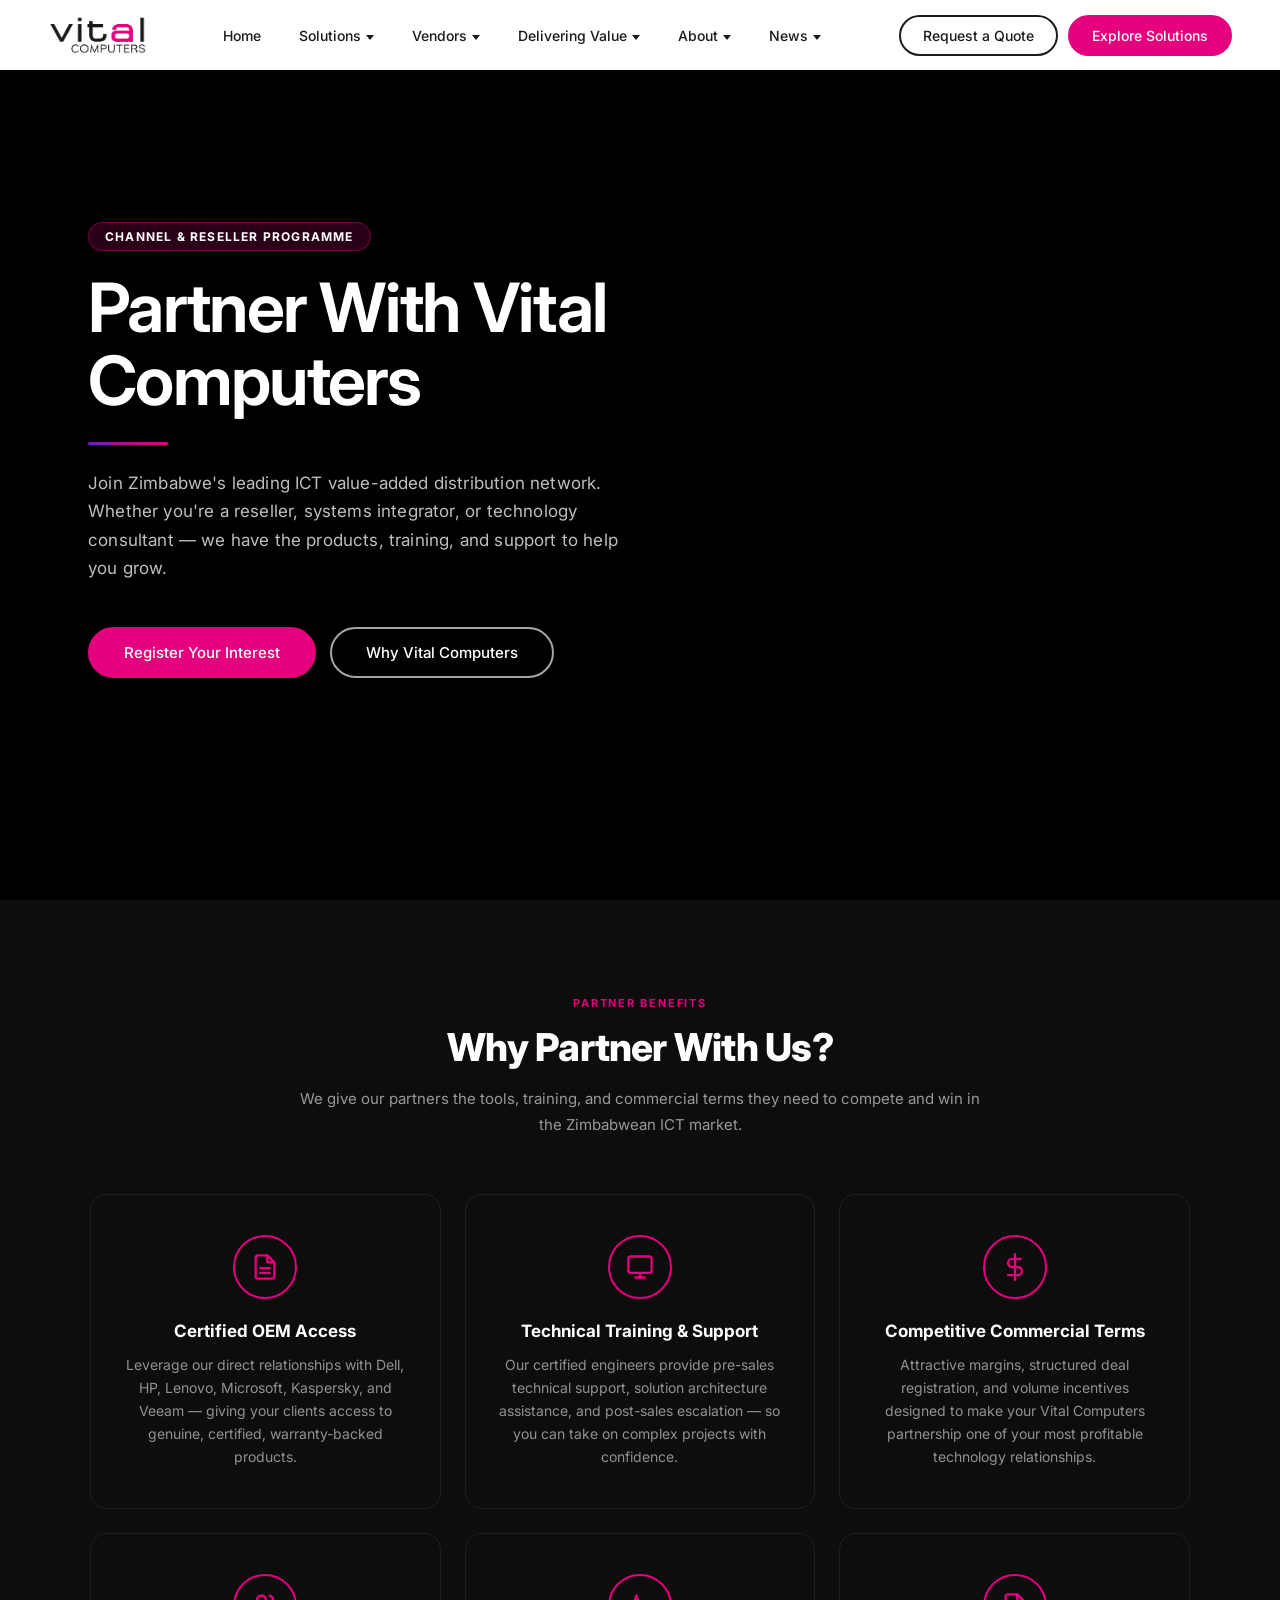
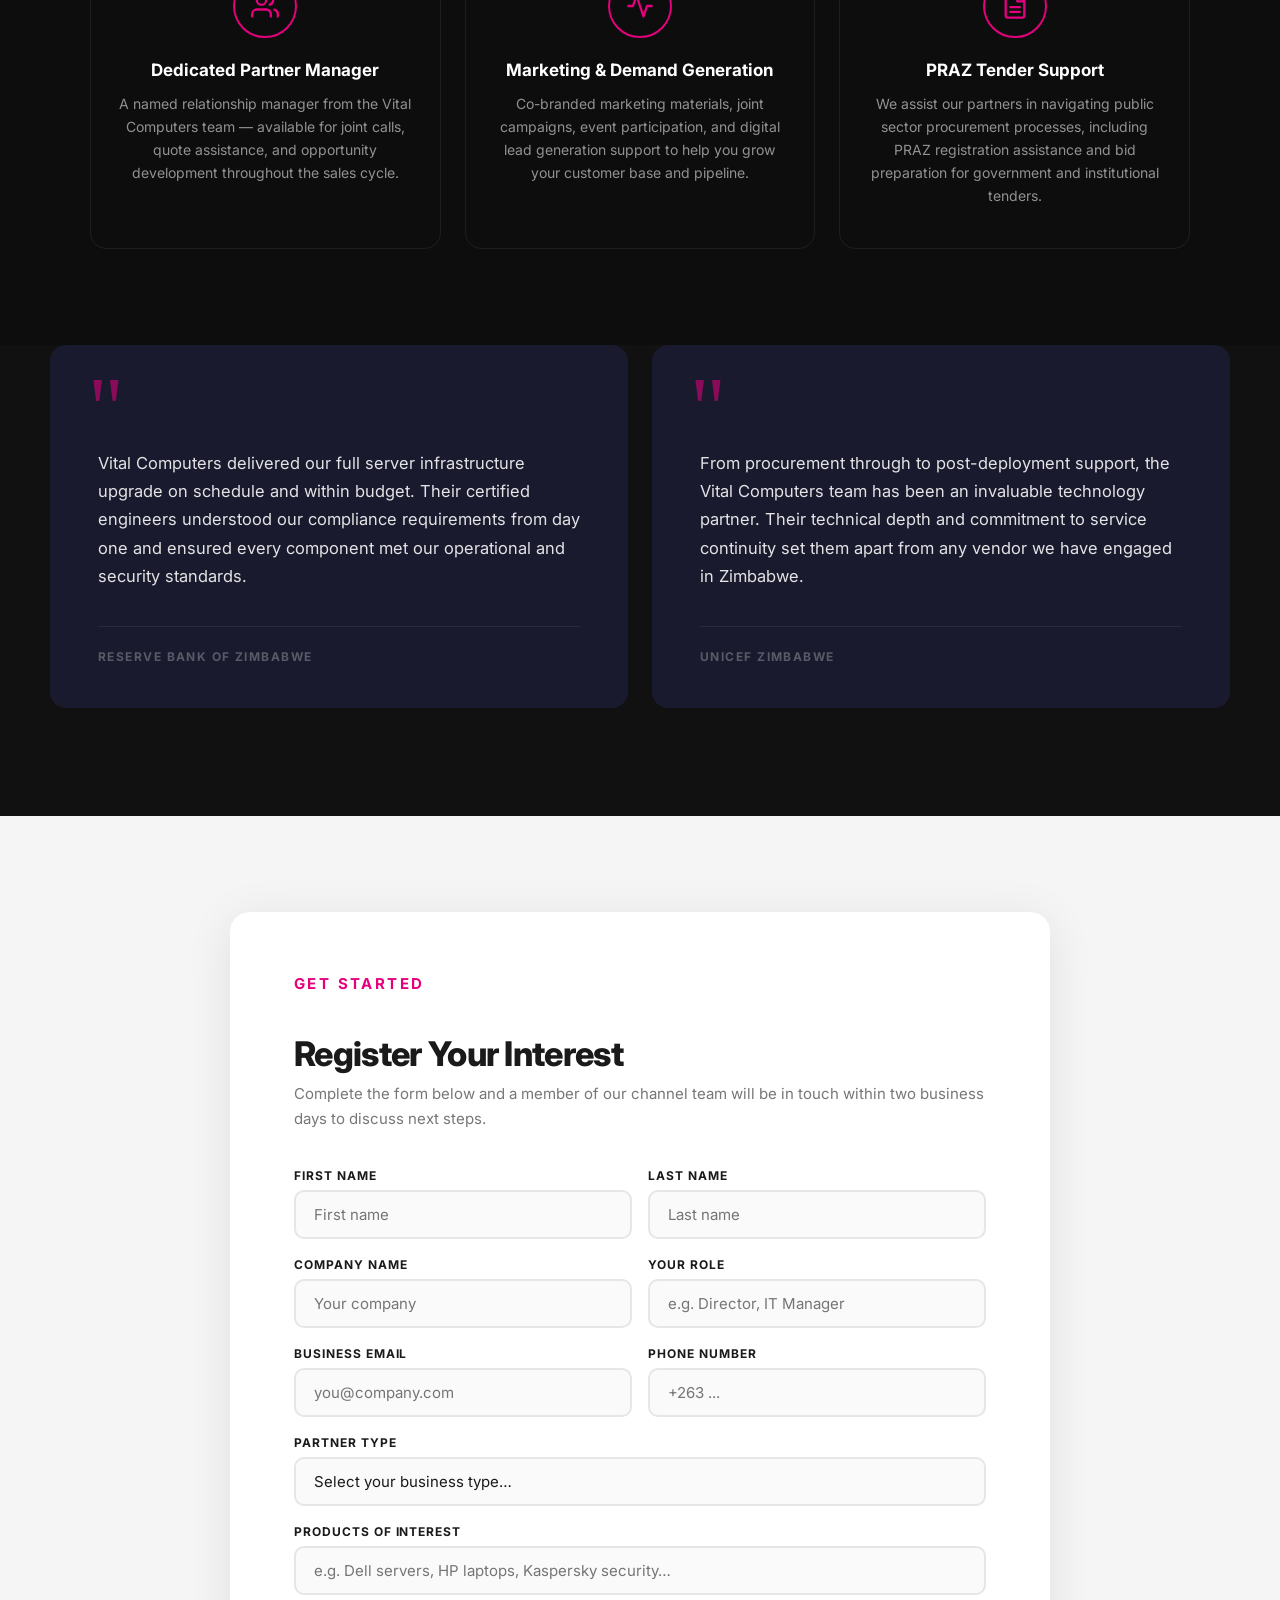
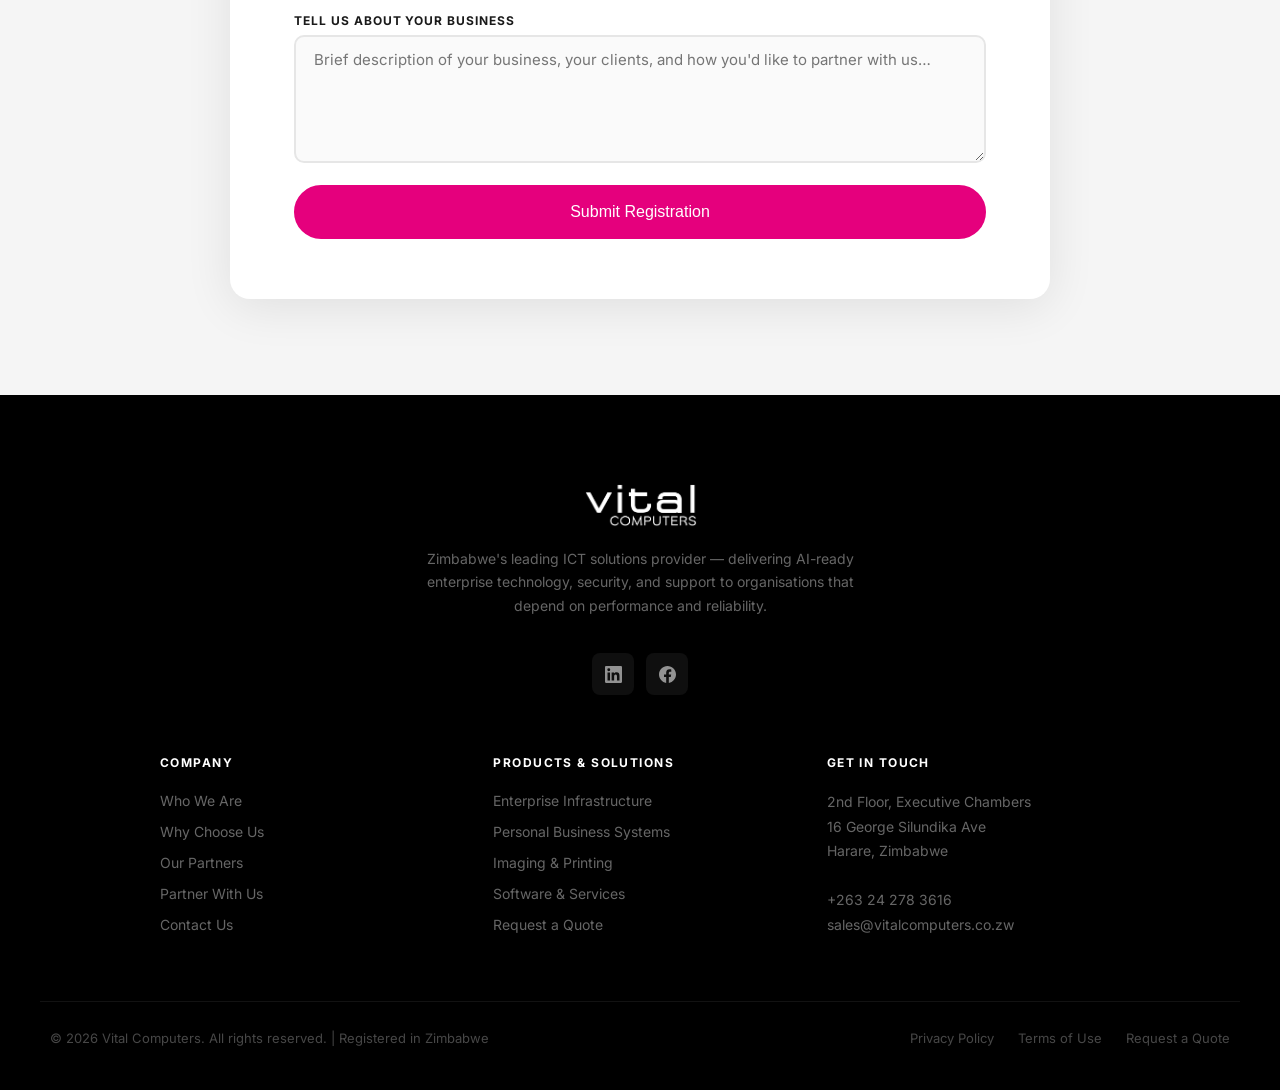
<file: partner.html>
<!DOCTYPE html>
<html lang="en">
<head>
  <meta charset="UTF-8">
  <meta name="viewport" content="width=device-width, initial-scale=1.0">
  <title>Partner With Us — Vital Computers</title>
  <link rel="icon" type="image/x-icon" href="favicon.ico">
  <link rel="icon" type="image/png" sizes="32x32" href="favicon-32.png">
  <link rel="apple-touch-icon" sizes="180x180" href="apple-touch-icon.png">
  <link rel="preconnect" href="https://fonts.googleapis.com">
  <link href="https://fonts.googleapis.com/css2?family=Inter:wght@300;400;500;600;700;800;900&display=swap" rel="stylesheet">
  <link rel="stylesheet" href="style.css">
  <link rel="stylesheet" href="vital-animations.css">
</head>
<body>
  <div id="page-transition-overlay"><div class="pto-line"></div></div>

  <!-- NAVIGATION -->
  <nav class="nav" id="navbar">
    <a href="index.html" class="nav__logo">
      <img src="logo.png" alt="Vital Computers" class="nav__logo-img">
    </a>
    <ul class="nav__links">
      <li><a href="index.html">Home</a></li>
      <li><a href="solutions.html">Solutions</a></li>
      <li><a href="vendors.html">Vendors</a></li>
      <li><a href="value.html">Delivering Value</a></li>
      <li class="nav__item">
        <a href="about.html" class="active">About</a>
        <div class="nav__dropdown">
          <a href="about.html">About Us</a>
          <a href="partner.html">Partner With Us</a>
        </div>
      </li>
      <li><a href="news.html">News</a></li>
    </ul>
    <div class="nav__actions">
      <a href="index.html#contact" class="btn btn--sm btn--nav-outline">Request a Quote</a>
      <a href="solutions.html" class="btn btn--sm btn--pink">Explore Solutions</a>
      <button class="hamburger" aria-label="Menu"><span></span><span></span><span></span></button>
    </div>
  </nav>

  <!-- MOBILE NAV DRAWER -->
  <div class="nav__mobile" id="mobileNav">
    <a href="index.html">Home</a>
    <a href="solutions.html">Solutions</a>
    <a href="vendors.html">Vendors</a>
    <a href="value.html">Delivering Value</a>
    <a href="about.html">About Us</a>
    <a href="partner.html">Partner With Us</a>
    <a href="news.html">News</a>
    <div class="nav__mobile-cta">
      <a href="index.html#contact" class="btn btn--pink" style="text-align:center">Request a Quote</a>
      <a href="solutions.html" class="btn btn--outline-dark" style="text-align:center">Explore Solutions</a>
    </div>
  </div>

  <!-- HERO -->
  <section class="hero hero--left">
    <div class="hero__bg" style="background-image:url('https://images.unsplash.com/photo-1600880292203-757bb62b4baf?w=1920&q=85')"></div>
    <div class="hero__overlay"></div>
    <div class="hero__content">
      <div class="hero__callout">Channel &amp; Reseller Programme</div>
      <h1>Partner With Vital Computers</h1>
      <div class="gradient-rule hero__rule"></div>
      <p class="hero__sub">Join Zimbabwe's leading ICT value-added distribution network. Whether you're a reseller, systems integrator, or technology consultant — we have the products, training, and support to help you grow.</p>
      <div class="hero__buttons">
        <a href="#register" class="btn btn--pink">Register Your Interest</a>
        <a href="value.html" class="btn btn--outline-white">Why Vital Computers</a>
      </div>
    </div>
  </section>


  <!-- WHY PARTNER CARDS -->
  <section class="why-partner-section">
    <p class="section-label" style="color:var(--pink)">Partner Benefits</p>
    <h2 class="section-title section-title--dark">Why Partner With Us?</h2>
    <p class="section-body section-body--dark" style="text-align:center;margin:12px auto 0">We give our partners the tools, training, and commercial terms they need to compete and win in the Zimbabwean ICT market.</p>

    <div class="wp-cards">

      <div class="wp-card">
        <div class="wp-card__icon">
          <svg viewBox="0 0 24 24" fill="none" stroke="currentColor" stroke-width="2" stroke-linecap="round" stroke-linejoin="round"><path d="M14 2H6a2 2 0 0 0-2 2v16a2 2 0 0 0 2 2h12a2 2 0 0 0 2-2V8z"/><polyline points="14 2 14 8 20 8"/><line x1="16" y1="13" x2="8" y2="13"/><line x1="16" y1="17" x2="8" y2="17"/></svg>
        </div>
        <h3>Certified OEM Access</h3>
        <p>Leverage our direct relationships with Dell, HP, Lenovo, Microsoft, Kaspersky, and Veeam — giving your clients access to genuine, certified, warranty-backed products.</p>
      </div>

      <div class="wp-card">
        <div class="wp-card__icon">
          <svg viewBox="0 0 24 24" fill="none" stroke="currentColor" stroke-width="2" stroke-linecap="round" stroke-linejoin="round"><rect x="2" y="3" width="20" height="14" rx="2"/><line x1="8" y1="21" x2="16" y2="21"/><line x1="12" y1="17" x2="12" y2="21"/></svg>
        </div>
        <h3>Technical Training &amp; Support</h3>
        <p>Our certified engineers provide pre-sales technical support, solution architecture assistance, and post-sales escalation — so you can take on complex projects with confidence.</p>
      </div>

      <div class="wp-card">
        <div class="wp-card__icon">
          <svg viewBox="0 0 24 24" fill="none" stroke="currentColor" stroke-width="2" stroke-linecap="round" stroke-linejoin="round"><line x1="12" y1="1" x2="12" y2="23"/><path d="M17 5H9.5a3.5 3.5 0 0 0 0 7h5a3.5 3.5 0 0 1 0 7H6"/></svg>
        </div>
        <h3>Competitive Commercial Terms</h3>
        <p>Attractive margins, structured deal registration, and volume incentives designed to make your Vital Computers partnership one of your most profitable technology relationships.</p>
      </div>

      <div class="wp-card">
        <div class="wp-card__icon">
          <svg viewBox="0 0 24 24" fill="none" stroke="currentColor" stroke-width="2" stroke-linecap="round" stroke-linejoin="round"><path d="M17 21v-2a4 4 0 0 0-4-4H5a4 4 0 0 0-4 4v2"/><circle cx="9" cy="7" r="4"/><path d="M23 21v-2a4 4 0 0 0-3-3.87"/><path d="M16 3.13a4 4 0 0 1 0 7.75"/></svg>
        </div>
        <h3>Dedicated Partner Manager</h3>
        <p>A named relationship manager from the Vital Computers team — available for joint calls, quote assistance, and opportunity development throughout the sales cycle.</p>
      </div>

      <div class="wp-card">
        <div class="wp-card__icon">
          <svg viewBox="0 0 24 24" fill="none" stroke="currentColor" stroke-width="2" stroke-linecap="round" stroke-linejoin="round"><polyline points="22 12 18 12 15 21 9 3 6 12 2 12"/></svg>
        </div>
        <h3>Marketing &amp; Demand Generation</h3>
        <p>Co-branded marketing materials, joint campaigns, event participation, and digital lead generation support to help you grow your customer base and pipeline.</p>
      </div>

      <div class="wp-card">
        <div class="wp-card__icon">
          <svg viewBox="0 0 24 24" fill="none" stroke="currentColor" stroke-width="2" stroke-linecap="round" stroke-linejoin="round"><path d="M14 2H6a2 2 0 0 0-2 2v16a2 2 0 0 0 2 2h12a2 2 0 0 0 2-2V8z"/><polyline points="14 2 14 8 20 8"/><line x1="16" y1="13" x2="8" y2="13"/><line x1="16" y1="17" x2="8" y2="17"/></svg>
        </div>
        <h3>PRAZ Tender Support</h3>
        <p>We assist our partners in navigating public sector procurement processes, including PRAZ registration assistance and bid preparation for government and institutional tenders.</p>
      </div>

    </div>
  </section>


  <!-- PARTNER TESTIMONIAL -->
  <section class="testimonials" style="padding-top:0">
    <div class="testimonials__grid">
      <div class="tcard" data-vs="up" data-vsd="1">
        <span class="tcard__quote-icon" aria-hidden="true">"</span>
        <p class="tcard__text">Vital Computers delivered our full server infrastructure upgrade on schedule and within budget. Their certified engineers understood our compliance requirements from day one and ensured every component met our operational and security standards.</p>
        <div class="tcard__logo">RESERVE BANK OF ZIMBABWE</div>
      </div>
      <div class="tcard" data-vs="up" data-vsd="2">
        <span class="tcard__quote-icon" aria-hidden="true">"</span>
        <p class="tcard__text">From procurement through to post-deployment support, the Vital Computers team has been an invaluable technology partner. Their technical depth and commitment to service continuity set them apart from any vendor we have engaged in Zimbabwe.</p>
        <div class="tcard__logo">UNICEF ZIMBABWE</div>
      </div>
    </div>
  </section>


  <!-- REGISTRATION FORM -->
  <section class="partner-form-section" id="register">
    <div class="partner-form-card">
      <p class="section-label" style="color:var(--pink)">Get Started</p>
      <h2>Register Your Interest</h2>
      <p>Complete the form below and a member of our channel team will be in touch within two business days to discuss next steps.</p>

      <form id="partnerForm">
        <div class="form__row">
          <div class="form__group">
            <label for="p-fname">First Name</label>
            <input type="text" id="p-fname" placeholder="First name" required>
          </div>
          <div class="form__group">
            <label for="p-lname">Last Name</label>
            <input type="text" id="p-lname" placeholder="Last name" required>
          </div>
        </div>
        <div class="form__row">
          <div class="form__group">
            <label for="p-company">Company Name</label>
            <input type="text" id="p-company" placeholder="Your company" required>
          </div>
          <div class="form__group">
            <label for="p-role">Your Role</label>
            <input type="text" id="p-role" placeholder="e.g. Director, IT Manager">
          </div>
        </div>
        <div class="form__row">
          <div class="form__group">
            <label for="p-email">Business Email</label>
            <input type="email" id="p-email" placeholder="you@company.com" required>
          </div>
          <div class="form__group">
            <label for="p-phone">Phone Number</label>
            <input type="tel" id="p-phone" placeholder="+263 ...">
          </div>
        </div>
        <div class="form__group">
          <label for="p-type">Partner Type</label>
          <select id="p-type">
            <option value="">Select your business type…</option>
            <option>Reseller / Dealer</option>
            <option>Systems Integrator</option>
            <option>Technology Consultant</option>
            <option>Managed Service Provider</option>
            <option>Government / Public Sector Supplier</option>
            <option>Other</option>
          </select>
        </div>
        <div class="form__group">
          <label for="p-products">Products of Interest</label>
          <input type="text" id="p-products" placeholder="e.g. Dell servers, HP laptops, Kaspersky security…">
        </div>
        <div class="form__group">
          <label for="p-message">Tell Us About Your Business</label>
          <textarea id="p-message" placeholder="Brief description of your business, your clients, and how you'd like to partner with us…"></textarea>
        </div>
        <button type="submit" class="btn btn--pink" style="width:100%;justify-content:center;font-size:16px;padding:16px 34px">Submit Registration</button>
      </form>
    </div>
  </section>


  <!-- FOOTER -->
  <footer class="footer">
    <a href="index.html" class="footer__logo">
      <img src="logo-white.png" alt="Vital Computers" class="footer__logo-img">
    </a>
    <p class="footer__desc">Zimbabwe's leading ICT solutions provider — delivering AI-ready enterprise technology, security, and support to organisations that depend on performance and reliability.</p>
    <div class="footer__socials">
      <a href="#" class="footer__social" aria-label="LinkedIn"><svg viewBox="0 0 24 24" fill="currentColor"><path d="M20.447 20.452h-3.554v-5.569c0-1.328-.027-3.037-1.852-3.037-1.853 0-2.136 1.445-2.136 2.939v5.667H9.351V9h3.414v1.561h.046c.477-.9 1.637-1.85 3.37-1.85 3.601 0 4.267 2.37 4.267 5.455v6.286zM5.337 7.433a2.062 2.062 0 0 1-2.063-2.065 2.064 2.064 0 1 1 2.063 2.065zm1.782 13.019H3.555V9h3.564v11.452zM22.225 0H1.771C.792 0 0 .774 0 1.729v20.542C0 23.227.792 24 1.771 24h20.451C23.2 24 24 23.227 24 22.271V1.729C24 .774 23.2 0 22.222 0h.003z"/></svg></a>
      <a href="#" class="footer__social" aria-label="Facebook"><svg viewBox="0 0 24 24" fill="currentColor"><path d="M24 12.073c0-6.627-5.373-12-12-12s-12 5.373-12 12c0 5.99 4.388 10.954 10.125 11.854v-8.385H7.078v-3.47h3.047V9.43c0-3.007 1.792-4.669 4.533-4.669 1.312 0 2.686.235 2.686.235v2.953H15.83c-1.491 0-1.956.925-1.956 1.874v2.25h3.328l-.532 3.47h-2.796v8.385C19.612 23.027 24 18.062 24 12.073z"/></svg></a>
    </div>
    <div class="footer__links">
      <div class="footer__col">
        <h4>Company</h4>
        <ul>
          <li><a href="about.html">Who We Are</a></li>
          <li><a href="value.html">Why Choose Us</a></li>
          <li><a href="vendors.html">Our Partners</a></li>
          <li><a href="partner.html">Partner With Us</a></li>
          <li><a href="index.html#contact">Contact Us</a></li>
        </ul>
      </div>
      <div class="footer__col">
        <h4>Products &amp; Solutions</h4>
        <ul>
          <li><a href="solutions.html">Enterprise Infrastructure</a></li>
          <li><a href="solutions.html">Personal Business Systems</a></li>
          <li><a href="solutions.html">Imaging &amp; Printing</a></li>
          <li><a href="solutions.html">Software &amp; Services</a></li>
          <li><a href="index.html#contact">Request a Quote</a></li>
        </ul>
      </div>
      <div class="footer__col">
        <h4>Get in Touch</h4>
        <div class="footer__contact-text">
          2nd Floor, Executive Chambers<br>16 George Silundika Ave<br>Harare, Zimbabwe<br><br>
          <a href="tel:+26324278361">+263 24 278 3616</a><br>
          <a href="mailto:sales@vitalcomputers.co.zw">sales@vitalcomputers.co.zw</a>
        </div>
      </div>
    </div>
    <hr class="footer__rule">
    <div class="footer__bottom">
      <span class="footer__copy">&copy; 2026 Vital Computers. All rights reserved. | Registered in Zimbabwe</span>
      <div class="footer__legal"><a href="#">Privacy Policy</a><a href="#">Terms of Use</a><a href="index.html#contact">Request a Quote</a></div>
    </div>
  </footer>


  <!-- MOBILE BOTTOM NAV -->
  <nav class="bottom-nav">
    <div class="bottom-nav__inner">
      <div class="bottom-nav__pill" id="bnavPill"></div>
      <a href="index.html" class="bottom-nav__tab bnav-active">
        <svg viewBox="0 0 24 24" fill="none" stroke="currentColor" stroke-width="2" stroke-linecap="round" stroke-linejoin="round"><path d="M3 9l9-7 9 7v11a2 2 0 01-2 2H5a2 2 0 01-2-2z"/><polyline points="9 22 9 12 15 12 15 22"/></svg>
        <span>Home</span>
      </a>
      <a href="solutions.html" class="bottom-nav__tab">
        <svg viewBox="0 0 24 24" fill="none" stroke="currentColor" stroke-width="2" stroke-linecap="round" stroke-linejoin="round"><rect x="2" y="3" width="20" height="14" rx="2"/><line x1="8" y1="21" x2="16" y2="21"/><line x1="12" y1="17" x2="12" y2="21"/></svg>
        <span>Solutions</span>
      </a>
      <a href="vendors.html" class="bottom-nav__tab">
        <svg viewBox="0 0 24 24" fill="none" stroke="currentColor" stroke-width="2" stroke-linecap="round" stroke-linejoin="round"><rect x="2" y="7" width="20" height="14" rx="2" ry="2"/><path d="M16 21V5a2 2 0 0 0-2-2h-4a2 2 0 0 0-2 2v16"/></svg>
        <span>Vendors</span>
      </a>
      <a href="news.html" class="bottom-nav__tab">
        <svg viewBox="0 0 24 24" fill="none" stroke="currentColor" stroke-width="2" stroke-linecap="round" stroke-linejoin="round"><path d="M14 2H6a2 2 0 0 0-2 2v16a2 2 0 0 0 2 2h12a2 2 0 0 0 2-2V8z"/><polyline points="14 2 14 8 20 8"/><line x1="16" y1="13" x2="8" y2="13"/><line x1="16" y1="17" x2="8" y2="17"/></svg>
        <span>News</span>
      </a>
      <a href="index.html#contact" class="bottom-nav__tab">
        <svg viewBox="0 0 24 24" fill="none" stroke="currentColor" stroke-width="2" stroke-linecap="round" stroke-linejoin="round"><path d="M22 16.92v3a2 2 0 01-2.18 2 19.79 19.79 0 01-8.63-3.07A19.5 19.5 0 013.07 9.81a19.79 19.79 0 01-3.07-8.7A2 2 0 012.18 0h3a2 2 0 012 1.72c.127.96.361 1.903.7 2.81a2 2 0 01-.45 2.11L6.91 7.91a16 16 0 006.06 6.06l1.27-1.27a2 2 0 012.11-.45c.907.339 1.85.573 2.81.7A2 2 0 0122 14.92z"/></svg>
        <span>Contact</span>
      </a>
    </div>
  </nav>


  <script>
    const navbar = document.getElementById('navbar');
    const mobileNav = document.getElementById('mobileNav');
    const hamburger = document.querySelector('.hamburger');
    window.addEventListener('scroll', () => navbar.classList.toggle('nav--scrolled', window.scrollY > 16), { passive: true });
    hamburger.addEventListener('click', () => mobileNav.classList.toggle('open'));
    mobileNav.querySelectorAll('a').forEach(a => a.addEventListener('click', () => mobileNav.classList.remove('open')));

    document.getElementById('partnerForm').addEventListener('submit', function(e) {
      e.preventDefault();
      const btn = this.querySelector('button[type="submit"]');
      btn.textContent = 'Registration Submitted!';
      btn.style.background = '#22c55e';
      btn.style.borderColor = '#22c55e';
      setTimeout(() => { btn.textContent = 'Submit Registration'; btn.style.background = ''; btn.style.borderColor = ''; this.reset(); }, 4000);
    });

    // Mobile bottom nav pill
    (function() {
      var pill = document.getElementById('bnavPill');
      var tabs = document.querySelectorAll('.bottom-nav__tab');
      function movePill(tab) {
        var tw = tab.offsetWidth;
        var pw = Math.min(Math.max(tw * 0.72, 52), tw - 6);
        pill.style.width = pw + 'px';
        pill.style.left = (tab.offsetLeft + (tw - pw) / 2) + 'px';
      }
      var active = document.querySelector('.bottom-nav__tab.bnav-active');
      if (active) { pill.style.transition = 'none'; movePill(active); requestAnimationFrame(function() { requestAnimationFrame(function() { pill.style.transition = ''; }); }); }
      tabs.forEach(function(tab) {
        tab.addEventListener('click', function() {
          tabs.forEach(function(t) { t.classList.remove('bnav-active'); });
          tab.classList.add('bnav-active');
          movePill(tab);
          tab.classList.add('bnav-tap');
          setTimeout(function() { tab.classList.remove('bnav-tap'); }, 220);
        });
      });
    })();
  </script>
  <script src="vital-animations.js"></script>
</body>
</html>
</file>
<file: style.css>
/* ============================================================
   BASE RESET
============================================================ */
*, *::before, *::after { box-sizing: border-box; margin: 0; padding: 0; }
html { scroll-behavior: smooth; }
body {
  font-family: 'Inter', -apple-system, 'Helvetica Neue', sans-serif;
  background: #000;
  color: #fff;
  overflow-x: hidden;
}
img { display: block; max-width: 100%; }
a { text-decoration: none; }

/* ============================================================
   DESIGN TOKENS
============================================================ */
:root {
  --pink:        #E5007D;
  --purple:      #6B21A8;
  --dark-0:      #000000;
  --dark-1:      #0d0d0d;
  --dark-2:      #111111;
  --dark-3:      #1a1a1a;
  --dark-card:   #1a1a2e;
  --light-bg:    #f5f5f5;
  --light-bg-2:  #f2f2f2;
  --white:       #ffffff;
  --text-muted:  rgba(255,255,255,0.75);
  --text-faint:  rgba(255,255,255,0.45);
  --body-dark:   #555;
}

/* ============================================================
   UTILITY
============================================================ */
.gradient-rule {
  width: 80px;
  height: 3px;
  background: linear-gradient(to right, var(--purple), var(--pink));
  border-radius: 2px;
}
.gradient-rule--center { margin-left: auto; margin-right: auto; }

/* ============================================================
   BUTTONS — all pill-shaped
============================================================ */
.btn {
  display: inline-flex;
  align-items: center;
  justify-content: center;
  gap: 8px;
  padding: 14px 34px;
  border-radius: 999px;
  font-size: 15px;
  font-weight: 500;
  cursor: pointer;
  transition: background 0.22s, border-color 0.22s, color 0.22s, transform 0.15s;
  white-space: nowrap;
  border: 2px solid transparent;
}
.btn:hover { transform: translateY(-1px); }
.btn:active { transform: translateY(0); }

.btn--pink {
  background: var(--pink);
  color: #fff;
  border-color: var(--pink);
}
.btn--pink:hover { background: #c9006d; border-color: #c9006d; }

.btn--outline-white {
  background: transparent;
  color: #fff;
  border-color: rgba(255,255,255,0.65);
}
.btn--outline-white:hover { background: rgba(255,255,255,0.1); border-color: #fff; }

.btn--outline-dark {
  background: transparent;
  color: var(--dark-3);
  border-color: var(--dark-3);
}
.btn--outline-dark:hover { background: var(--dark-3); color: #fff; }

.btn--sm { padding: 10px 22px; font-size: 14px; }

/* ============================================================
   NAVIGATION
============================================================ */
.nav {
  position: fixed;
  inset: 0 0 auto 0;
  z-index: 1000;
  background: #fff;
  height: 70px;
  padding: 0 48px;
  display: flex;
  align-items: center;
  justify-content: space-between;
  transition: box-shadow 0.3s;
}
.nav.nav--scrolled { box-shadow: 0 2px 24px rgba(0,0,0,0.1); }

.nav__logo {
  display: flex;
  align-items: center;
  line-height: 1;
}
.nav__logo-img {
  height: 38px;
  width: auto;
  display: block;
  object-fit: contain;
}
.nav__logo-main {
  font-size: 20px;
  font-weight: 900;
  letter-spacing: 0.1em;
  text-transform: uppercase;
}
.nav__logo-sub {
  font-size: 10px;
  font-weight: 600;
  letter-spacing: 0.22em;
  text-transform: uppercase;
  color: var(--pink);
  margin-top: 2px;
}

.nav__links {
  list-style: none;
  display: flex;
  align-items: center;
  gap: 38px;
}
.nav__links a {
  font-size: 14px;
  font-weight: 500;
  color: var(--dark-3);
  transition: color 0.2s;
}
.nav__links a:hover { color: var(--pink); }
.nav__links a.active { color: var(--pink); }

/* Dropdown */
.nav__item { position: relative; }
.nav__dropdown {
  position: absolute;
  top: calc(100% + 18px);
  left: 50%;
  transform: translateX(-50%) translateY(-6px);
  background: #fff;
  border-radius: 12px;
  box-shadow: 0 8px 40px rgba(0,0,0,0.13);
  padding: 8px;
  min-width: 220px;
  opacity: 0;
  visibility: hidden;
  transition: all 0.22s ease;
  z-index: 200;
}
.nav__item:hover .nav__dropdown {
  opacity: 1;
  visibility: visible;
  transform: translateX(-50%) translateY(0);
}
.nav__dropdown a {
  display: block;
  padding: 10px 16px;
  font-size: 13.5px;
  font-weight: 500;
  color: var(--dark-3);
  border-radius: 8px;
  transition: background 0.15s, color 0.15s;
}
.nav__dropdown a:hover { background: var(--light-bg); color: var(--pink); }

.nav__actions {
  display: flex;
  align-items: center;
  gap: 10px;
}

.btn--nav-outline {
  background: transparent;
  color: var(--dark-3);
  border: 2px solid var(--dark-3);
  border-radius: 999px;
}
.btn--nav-outline:hover { background: var(--dark-3); color: #fff; }

.hamburger {
  width: 36px;
  height: 36px;
  display: none;
  flex-direction: column;
  justify-content: center;
  gap: 5px;
  cursor: pointer;
  padding: 4px;
  border: none;
  background: none;
  flex-shrink: 0;
}
.hamburger span {
  display: block;
  height: 2.5px;
  background: var(--dark-1);
  border-radius: 2px;
  transition: all 0.25s;
  width: 100%;
}

/* Mobile nav drawer */
.nav__mobile {
  display: none;
  position: fixed;
  top: 70px;
  left: 0;
  right: 0;
  bottom: 0;
  background: #fff;
  z-index: 999;
  padding: 20px 24px calc(80px + env(safe-area-inset-bottom, 0px));
  flex-direction: column;
  gap: 0;
  box-shadow: 0 8px 32px rgba(0,0,0,0.12);
  overflow-y: auto;
  border-top: 3px solid transparent;
  border-image: linear-gradient(90deg, #6B21A8, #E5007D) 1;
}
.nav__mobile.open { display: flex; }
.nav__mobile a {
  display: flex;
  align-items: center;
  font-size: 16px;
  font-weight: 600;
  color: var(--dark-3);
  padding: 15px 4px;
  border-bottom: 1px solid #f5f5f5;
  transition: color 0.2s, padding-left 0.2s;
}
.nav__mobile a:hover { color: var(--pink); padding-left: 10px; }
.nav__mobile .nav__mobile-cta {
  margin-top: 24px;
  display: flex;
  flex-direction: column;
  gap: 10px;
}

/* ============================================================
   HERO — centered (homepage)
============================================================ */
.hero {
  position: relative;
  height: 100vh;
  min-height: 680px;
  display: flex;
  align-items: center;
  justify-content: center;
  overflow: hidden;
}

.hero__bg {
  position: absolute;
  inset: 0;
  background-size: cover;
  background-position: center;
}

.hero__overlay {
  position: absolute;
  inset: 0;
  background: linear-gradient(
    to bottom,
    rgba(0,0,0,0.35) 0%,
    rgba(0,0,0,0.52) 50%,
    rgba(0,0,0,0.82) 100%
  );
}

.hero__content {
  position: relative;
  z-index: 2;
  text-align: center;
  max-width: 900px;
  padding: 0 28px;
}

.hero__content h1 {
  font-size: clamp(38px, 5.5vw, 68px);
  font-weight: 650;
  color: #fff;
  line-height: 1.08;
  letter-spacing: -0.025em;
  margin-bottom: 24px;
}

.hero__rule { margin: 0 auto 24px; }

.hero__sub {
  font-size: 17px;
  font-weight: 400;
  color: var(--text-muted);
  letter-spacing: 0.01em;
  margin-bottom: 44px;
  line-height: 1.68;
  max-width: 740px;
  margin-left: auto;
  margin-right: auto;
}

.hero__buttons {
  display: flex;
  gap: 14px;
  justify-content: center;
  flex-wrap: wrap;
}

/* Scroll indicator */
.hero__scroll {
  position: absolute;
  bottom: 36px;
  left: 50%;
  transform: translateX(-50%);
  z-index: 5;
  width: 44px;
  height: 44px;
  border-radius: 50%;
  border: 2px solid rgba(255,255,255,0.45);
  display: flex;
  align-items: center;
  justify-content: center;
  animation: bounce 2s infinite;
  cursor: pointer;
  color: rgba(255,255,255,0.7);
}
.hero__scroll svg { width: 18px; height: 18px; }
@keyframes bounce {
  0%, 100% { transform: translateX(-50%) translateY(0); }
  50% { transform: translateX(-50%) translateY(8px); }
}

/* ============================================================
   HERO — left-aligned variant (inner pages)
============================================================ */
.hero--left { justify-content: flex-start; }
.hero--left .hero__content {
  text-align: left;
  padding-left: 88px;
  max-width: 680px;
}
.hero--left .hero__rule { margin: 0 0 24px; }
.hero--left .hero__sub {
  margin-left: 0;
  margin-right: 0;
}
.hero--left .hero__buttons { justify-content: flex-start; }

/* Callout badge inside hero */
.hero__callout {
  display: inline-flex;
  align-items: center;
  gap: 8px;
  background: rgba(229,0,125,0.18);
  border: 1px solid rgba(229,0,125,0.4);
  border-radius: 999px;
  padding: 6px 16px;
  font-size: 12px;
  font-weight: 700;
  letter-spacing: 0.1em;
  text-transform: uppercase;
  color: #fff;
  margin-bottom: 20px;
}

/* ============================================================
   HERO — article variant (bottom-left content)
============================================================ */
.hero--article {
  align-items: flex-end;
  justify-content: flex-start;
  height: 72vh;
  min-height: 540px;
}
.hero--article .hero__content {
  text-align: left;
  padding: 0 88px 64px;
  max-width: 820px;
}
.hero--article .hero__rule { margin: 0 0 20px; }
.hero--article .hero__sub { margin-left: 0; }

.article-meta {
  display: flex;
  align-items: center;
  gap: 16px;
  margin-bottom: 20px;
  flex-wrap: wrap;
}
.article-meta__cat {
  background: var(--pink);
  color: #fff;
  padding: 4px 14px;
  border-radius: 999px;
  font-size: 11px;
  font-weight: 700;
  letter-spacing: 0.1em;
  text-transform: uppercase;
}
.article-meta__date,
.article-meta__author {
  font-size: 13px;
  color: rgba(255,255,255,0.6);
}
.article-meta__dot { color: rgba(255,255,255,0.3); }

/* ============================================================
   VALUE PROPS — 4 cards
============================================================ */
.value-props {
  background: var(--dark-0);
  padding: 88px 40px;
}
.value-props__label {
  text-align: center;
  font-size: 11px;
  font-weight: 700;
  letter-spacing: 0.16em;
  text-transform: uppercase;
  color: var(--pink);
  margin-bottom: 16px;
}
.value-props__heading {
  text-align: center;
  font-size: clamp(26px, 3vw, 38px);
  font-weight: 800;
  color: #fff;
  letter-spacing: -0.02em;
  margin-bottom: 16px;
}
.value-props__sub {
  text-align: center;
  font-size: 15px;
  color: rgba(255,255,255,0.55);
  max-width: 560px;
  margin: 0 auto 56px;
  line-height: 1.65;
}
.value-props__grid {
  max-width: 1180px;
  margin: 0 auto;
  display: grid;
  grid-template-columns: repeat(4, 1fr);
  gap: 20px;
}
.vcard {
  background: var(--dark-card);
  border-radius: 14px;
  padding: 36px 28px;
  border: 1px solid rgba(255,255,255,0.055);
  transition: border-color 0.25s, transform 0.25s;
}
.vcard:hover {
  border-color: rgba(229,0,125,0.35);
  transform: translateY(-4px);
}
.vcard__icon {
  width: 50px;
  height: 50px;
  background: linear-gradient(135deg, var(--purple), var(--pink));
  border-radius: 13px;
  display: flex;
  align-items: center;
  justify-content: center;
  margin-bottom: 22px;
}
.vcard__icon svg { width: 24px; height: 24px; color: #fff; }
.vcard h3 {
  font-size: 16px;
  font-weight: 700;
  color: #fff;
  margin-bottom: 10px;
  line-height: 1.3;
}
.vcard p {
  font-size: 14px;
  color: rgba(255,255,255,0.55);
  line-height: 1.65;
}

/* ============================================================
   CAROUSEL / BANNER
============================================================ */
.carousel {
  position: relative;
  overflow: hidden;
  background: var(--dark-2);
}
.carousel__track {
  display: flex;
  transition: transform 0.65s cubic-bezier(0.25, 0.46, 0.45, 0.94);
  will-change: transform;
}
.carousel__slide {
  min-width: 100%;
  position: relative;
  aspect-ratio: 16/5;
  overflow: hidden;
}
.carousel__slide img {
  width: 100%;
  height: 100%;
  object-fit: cover;
}
.carousel__overlay {
  position: absolute;
  inset: 0;
  background: linear-gradient(
    to right,
    rgba(0,0,0,0.78) 0%,
    rgba(0,0,0,0.25) 58%,
    transparent 100%
  );
  display: flex;
  align-items: center;
  padding: 48px 88px;
}
.carousel__content { max-width: 520px; }
.carousel__content h2 {
  font-size: clamp(26px, 3.2vw, 44px);
  font-weight: 800;
  color: #fff;
  line-height: 1.15;
  margin-bottom: 20px;
}
.carousel__content ul { list-style: none; margin-bottom: 30px; }
.carousel__content ul li {
  font-size: 15px;
  color: rgba(255,255,255,0.85);
  padding: 5px 0;
  display: flex;
  align-items: center;
  gap: 10px;
}
.carousel__content ul li::before {
  content: '';
  width: 6px;
  height: 6px;
  min-width: 6px;
  background: var(--pink);
  border-radius: 50%;
}
.carousel__dots {
  position: absolute;
  bottom: 22px;
  left: 50%;
  transform: translateX(-50%);
  display: flex;
  gap: 8px;
  z-index: 10;
}
.carousel__dot {
  width: 8px;
  height: 8px;
  border-radius: 50%;
  background: rgba(255,255,255,0.38);
  cursor: pointer;
  transition: all 0.3s;
  border: none;
}
.carousel__dot--active {
  background: var(--pink);
  width: 26px;
  border-radius: 4px;
}

/* ============================================================
   DARK STATEMENT
============================================================ */
.statement {
  position: relative;
  padding: 130px 40px;
  text-align: center;
  background: var(--dark-1);
  overflow: hidden;
}
.statement__texture {
  position: absolute;
  inset: 0;
  background-image: url('https://images.unsplash.com/photo-1451187580459-43490279c0fa?w=1920&q=30');
  background-size: cover;
  background-position: center;
  opacity: 0.04;
}
.statement__inner {
  position: relative;
  z-index: 2;
  max-width: 820px;
  margin: 0 auto;
}
.statement__inner h2 {
  font-size: clamp(28px, 3.8vw, 54px);
  font-weight: 800;
  color: #fff;
  line-height: 1.2;
  letter-spacing: -0.02em;
  margin-bottom: 52px;
}
.statement__buttons {
  display: flex;
  gap: 14px;
  justify-content: center;
  flex-wrap: wrap;
}

/* ============================================================
   SPLIT CARD
============================================================ */
.split-section {
  background: var(--light-bg-2);
  padding: 108px 40px;
}
.split-card {
  max-width: 1180px;
  margin: 0 auto;
  display: grid;
  grid-template-columns: 1fr 1fr;
  border-radius: 16px;
  overflow: hidden;
  box-shadow: 0 24px 72px rgba(0,0,0,0.11);
}
.split-card__text {
  background: #fff;
  padding: 80px 60px;
  display: flex;
  flex-direction: column;
  justify-content: center;
}
.split-card__tag {
  font-size: 11px;
  font-weight: 700;
  letter-spacing: 0.13em;
  text-transform: uppercase;
  color: var(--pink);
  margin-bottom: 18px;
}
.split-card__text h2 {
  font-size: clamp(26px, 2.8vw, 40px);
  font-weight: 800;
  color: var(--dark-3);
  line-height: 1.2;
  letter-spacing: -0.02em;
  margin-bottom: 20px;
}
.split-card__text p {
  font-size: 16px;
  line-height: 1.72;
  color: #555;
  margin-bottom: 20px;
}
.split-card__bullets { list-style: none; margin-bottom: 34px; }
.split-card__bullets li {
  font-size: 14.5px;
  color: #555;
  padding: 5px 0;
  display: flex;
  align-items: flex-start;
  gap: 10px;
}
.split-card__bullets li::before {
  content: '';
  width: 6px;
  height: 6px;
  min-width: 6px;
  background: var(--pink);
  border-radius: 50%;
  margin-top: 7px;
}
.cta-link {
  display: inline-flex;
  align-items: center;
  gap: 8px;
  color: var(--pink);
  font-weight: 600;
  font-size: 15px;
  transition: gap 0.2s, color 0.2s;
}
.cta-link:hover { gap: 13px; color: #c9006d; }
.split-card__image { overflow: hidden; min-height: 460px; position: relative; }
.split-card__image img { position: absolute; inset: 0; width: 100%; height: 100%; object-fit: cover; }

/* ============================================================
   FULL BLEED IMAGE
============================================================ */
.fullbleed {
  position: relative;
  padding: 170px 40px;
  text-align: center;
  overflow: hidden;
}
.fullbleed__bg {
  position: absolute;
  inset: 0;
  background-size: cover;
  background-position: center 30%;
}
.fullbleed__overlay {
  position: absolute;
  inset: 0;
  background: linear-gradient(to bottom, rgba(0,0,0,0.72) 0%, rgba(0,0,0,0.55) 100%);
}
.fullbleed__content {
  position: relative;
  z-index: 2;
  max-width: 740px;
  margin: 0 auto;
}
.fullbleed__content h2 {
  font-size: clamp(30px, 4vw, 54px);
  font-weight: 800;
  color: #fff;
  line-height: 1.18;
  letter-spacing: -0.022em;
  margin-bottom: 22px;
}
.fullbleed__content p {
  font-size: 17px;
  color: rgba(255,255,255,0.78);
  line-height: 1.72;
  margin-bottom: 42px;
}

/* ============================================================
   TESTIMONIALS
============================================================ */
.testimonials {
  background: var(--dark-2);
  padding: 108px 40px;
}
.section-header {
  text-align: center;
  margin-bottom: 64px;
}
.section-header h2 {
  font-size: clamp(28px, 3.5vw, 44px);
  font-weight: 800;
  letter-spacing: -0.02em;
  margin-bottom: 18px;
}
.section-header--dark h2 { color: #fff; }
.section-header--light h2 { color: var(--dark-3); }
.testimonials__grid {
  max-width: 1180px;
  margin: 0 auto;
  display: grid;
  grid-template-columns: 1fr 1fr;
  gap: 24px;
}
.tcard {
  background: var(--dark-card);
  border-radius: 16px;
  padding: 52px 48px 44px;
  position: relative;
}
.tcard__quote-icon {
  font-size: 88px;
  line-height: 1;
  color: var(--pink);
  font-family: Georgia, 'Times New Roman', serif;
  opacity: 0.55;
  position: absolute;
  top: 20px;
  left: 38px;
  pointer-events: none;
  user-select: none;
}
.tcard__text {
  font-size: 16.5px;
  line-height: 1.72;
  color: rgba(255,255,255,0.88);
  font-weight: 400;
  margin-top: 52px;
  margin-bottom: 36px;
}
.tcard__logo {
  margin-top: 30px;
  padding-top: 22px;
  border-top: 1px solid rgba(255,255,255,0.07);
  font-size: 12px;
  font-weight: 700;
  letter-spacing: 0.12em;
  text-transform: uppercase;
  color: rgba(255,255,255,0.28);
}

/* ============================================================
   CTA BANNER (glassmorphism)
============================================================ */
.cta-banner {
  position: relative;
  min-height: 540px;
  display: flex;
  align-items: flex-end;
  overflow: hidden;
}
.cta-banner__bg {
  position: absolute;
  inset: 0;
  background-size: cover;
  background-position: center;
}
.cta-banner__overlay {
  position: absolute;
  inset: 0;
  background: linear-gradient(to right, rgba(0,0,0,0.72) 0%, rgba(0,0,0,0.2) 65%, transparent 100%);
}
.cta-glass {
  position: relative;
  z-index: 2;
  margin: 56px 64px;
  padding: 50px 48px;
  background: rgba(8,8,18,0.72);
  backdrop-filter: blur(18px);
  -webkit-backdrop-filter: blur(18px);
  border: 1px solid rgba(255,255,255,0.09);
  border-radius: 16px;
  max-width: 480px;
}
.cta-glass h2 {
  font-size: clamp(22px, 2.4vw, 34px);
  font-weight: 800;
  color: #fff;
  line-height: 1.22;
  letter-spacing: -0.02em;
  margin-bottom: 16px;
}
.cta-glass p {
  font-size: 15px;
  color: rgba(255,255,255,0.68);
  line-height: 1.68;
  margin-bottom: 30px;
}

/* ============================================================
   OEM PARTNERS GRID
============================================================ */
.partners {
  background: var(--light-bg);
  padding: 108px 40px;
}
.partners__grid {
  max-width: 1180px;
  margin: 60px auto 0;
  display: grid;
  grid-template-columns: repeat(3, 1fr);
  gap: 24px;
}
.partner-card {
  background: #fff;
  border-radius: 12px;
  overflow: hidden;
  box-shadow: 0 4px 28px rgba(0,0,0,0.06);
  transition: transform 0.24s ease, box-shadow 0.24s ease;
  display: block;
  color: inherit;
}
.partner-card:hover { transform: translateY(-5px); box-shadow: 0 16px 48px rgba(0,0,0,0.12); }
.partner-card__logo {
  height: 130px;
  display: flex;
  align-items: center;
  justify-content: center;
  font-size: 28px;
  font-weight: 900;
  letter-spacing: 0.04em;
  color: #fff;
  text-transform: uppercase;
}
.partner-card__body { padding: 24px 26px; }
.partner-card__tier {
  font-size: 11px;
  font-weight: 700;
  letter-spacing: 0.11em;
  text-transform: uppercase;
  color: var(--pink);
  margin-bottom: 8px;
}
.partner-card__name { font-size: 17px; font-weight: 700; color: var(--dark-3); margin-bottom: 8px; }
.partner-card__desc { font-size: 13.5px; color: #666; line-height: 1.58; }

/* ============================================================
   CONTACT SECTION
============================================================ */
.contact { background: var(--light-bg-2); padding: 108px 40px; }
.contact__grid {
  max-width: 1180px;
  margin: 60px auto 0;
  display: grid;
  grid-template-columns: 1.1fr 0.9fr;
  gap: 52px;
}
.contact__form-card {
  background: #fff;
  border-radius: 16px;
  padding: 52px 48px;
  box-shadow: 0 4px 28px rgba(0,0,0,0.07);
}
.contact__form-card h3 {
  font-size: 22px;
  font-weight: 800;
  color: var(--dark-3);
  margin-bottom: 28px;
}
.form__group { margin-bottom: 18px; }
.form__group label {
  display: block;
  font-size: 12px;
  font-weight: 700;
  letter-spacing: 0.08em;
  text-transform: uppercase;
  color: var(--dark-3);
  margin-bottom: 7px;
}
.form__group input,
.form__group textarea,
.form__group select {
  width: 100%;
  padding: 13px 18px;
  border: 2px solid #e6e6e6;
  border-radius: 10px;
  font-family: inherit;
  font-size: 15px;
  color: var(--dark-3);
  background: #fafafa;
  transition: border-color 0.2s, background 0.2s;
  outline: none;
  appearance: none;
}
.form__group input:focus,
.form__group textarea:focus,
.form__group select:focus {
  border-color: var(--pink);
  background: #fff;
}
.form__group textarea { min-height: 128px; resize: vertical; }
.form__row {
  display: grid;
  grid-template-columns: 1fr 1fr;
  gap: 16px;
}
.contact__info { margin-bottom: 24px; }
.contact__info-item {
  display: flex;
  gap: 14px;
  align-items: flex-start;
  margin-bottom: 14px;
  padding: 18px 20px;
  background: #fff;
  border-radius: 12px;
  box-shadow: 0 2px 12px rgba(0,0,0,0.05);
}
.contact__info-icon {
  width: 42px;
  height: 42px;
  min-width: 42px;
  background: linear-gradient(135deg, var(--purple), var(--pink));
  border-radius: 10px;
  display: flex;
  align-items: center;
  justify-content: center;
  color: #fff;
}
.contact__info-icon svg { width: 18px; height: 18px; }
.contact__info-label {
  font-size: 11px;
  font-weight: 700;
  letter-spacing: 0.08em;
  text-transform: uppercase;
  color: var(--dark-3);
  margin-bottom: 3px;
}
.contact__info-value { font-size: 14.5px; color: #555; line-height: 1.5; }
.contact__map iframe {
  width: 100%;
  height: 260px;
  border: none;
  border-radius: 14px;
  box-shadow: 0 4px 20px rgba(0,0,0,0.1);
}

/* ============================================================
   FOOTER
============================================================ */
.footer {
  background: var(--dark-0);
  padding: 88px 40px 44px;
  text-align: center;
}
.footer__logo {
  display: inline-flex;
  align-items: center;
  line-height: 1;
  margin-bottom: 20px;
}
.footer__logo-img {
  height: 44px;
  width: auto;
  display: block;
  object-fit: contain;
}
.footer__logo-main {
  font-size: 22px;
  font-weight: 900;
  letter-spacing: 0.1em;
  text-transform: uppercase;
}
.footer__logo-sub {
  font-size: 9px;
  font-weight: 600;
  letter-spacing: 0.22em;
  text-transform: uppercase;
  color: var(--pink);
  margin-top: 3px;
}
.footer__desc {
  font-size: 14px;
  color: rgba(255,255,255,0.4);
  max-width: 440px;
  margin: 0 auto 36px;
  line-height: 1.68;
}
.footer__socials {
  display: flex;
  justify-content: center;
  gap: 12px;
  margin-bottom: 60px;
}
.footer__social {
  width: 42px;
  height: 42px;
  border-radius: 8px;
  background: rgba(255,255,255,0.06);
  display: flex;
  align-items: center;
  justify-content: center;
  color: rgba(255,255,255,0.55);
  transition: background 0.22s, color 0.22s;
}
.footer__social:hover { background: var(--pink); color: #fff; }
.footer__social svg { width: 17px; height: 17px; }
.footer__links {
  max-width: 960px;
  margin: 0 auto 56px;
  display: grid;
  grid-template-columns: repeat(3, 1fr);
  gap: 40px;
  text-align: left;
}
.footer__col h4 {
  font-size: 12px;
  font-weight: 700;
  letter-spacing: 0.12em;
  text-transform: uppercase;
  color: #fff;
  margin-bottom: 20px;
}
.footer__col ul { list-style: none; }
.footer__col ul li { margin-bottom: 11px; }
.footer__col ul li a { font-size: 14px; color: rgba(255,255,255,0.4); transition: color 0.2s; }
.footer__col ul li a:hover { color: var(--pink); }
.footer__contact-text { font-size: 14px; color: rgba(255,255,255,0.4); line-height: 1.75; }
.footer__contact-text a { color: rgba(255,255,255,0.4); transition: color 0.2s; }
.footer__contact-text a:hover { color: var(--pink); }
.footer__rule { border: none; border-top: 1px solid rgba(255,255,255,0.07); margin-bottom: 28px; }
.footer__bottom {
  display: flex;
  justify-content: space-between;
  align-items: center;
  max-width: 1180px;
  margin: 0 auto;
  flex-wrap: wrap;
  gap: 12px;
}
.footer__copy { font-size: 13px; color: rgba(255,255,255,0.28); }
.footer__legal { display: flex; gap: 24px; }
.footer__legal a { font-size: 13px; color: rgba(255,255,255,0.28); transition: color 0.2s; }
.footer__legal a:hover { color: rgba(255,255,255,0.65); }

/* ============================================================
   PAGE SECTION WRAPPER (inner pages)
============================================================ */
.page-section {
  padding: 96px 40px;
  max-width: 1180px;
  margin: 0 auto;
}
.page-section--wide { max-width: 100%; padding-left: 40px; padding-right: 40px; }
.page-section--dark { background: var(--dark-1); max-width: none; padding: 96px 40px; }
.page-section--light { background: var(--light-bg); max-width: none; padding: 96px 40px; }
.page-section--light-2 { background: var(--light-bg-2); max-width: none; padding: 96px 40px; }

.section-label {
  font-size: 11px;
  font-weight: 700;
  letter-spacing: 0.16em;
  text-transform: uppercase;
  color: var(--pink);
  margin-bottom: 14px;
}
.section-title {
  font-size: clamp(26px, 3vw, 40px);
  font-weight: 800;
  letter-spacing: -0.02em;
  margin-bottom: 16px;
}
.section-title--dark { color: #fff; }
.section-title--light { color: var(--dark-3); }
.section-body {
  font-size: 15px;
  line-height: 1.72;
  color: #666;
  max-width: 680px;
}
.section-body--dark { color: rgba(255,255,255,0.58); }

/* ============================================================
   OUR DIFFERENCE GRID (value page)
============================================================ */
.diff-section {
  background: var(--dark-1);
  padding: 96px 40px;
}
.diff-section__inner {
  max-width: 1180px;
  margin: 0 auto;
}
.diff-grid {
  display: grid;
  grid-template-columns: repeat(3, 1fr);
  grid-template-rows: repeat(2, auto);
  gap: 20px;
  margin-top: 56px;
}
.diff-card {
  background: var(--dark-card);
  border-radius: 14px;
  padding: 36px 32px;
  border: 1px solid rgba(255,255,255,0.055);
  transition: border-color 0.25s, transform 0.25s;
}
.diff-card:hover {
  border-color: rgba(229,0,125,0.3);
  transform: translateY(-3px);
}
.diff-card--center {
  grid-column: 2;
  grid-row: 1 / 3;
  display: flex;
  flex-direction: column;
  justify-content: center;
  background: linear-gradient(145deg, rgba(107,33,168,0.3), rgba(229,0,125,0.2));
  border-color: rgba(229,0,125,0.2);
}
.diff-card__num {
  font-size: 48px;
  font-weight: 900;
  background: linear-gradient(to right, var(--purple), var(--pink));
  -webkit-background-clip: text;
  -webkit-text-fill-color: transparent;
  background-clip: text;
  line-height: 1;
  margin-bottom: 8px;
}
.diff-card h3 {
  font-size: 17px;
  font-weight: 700;
  color: #fff;
  margin-bottom: 12px;
}
.diff-card p {
  font-size: 14px;
  color: rgba(255,255,255,0.55);
  line-height: 1.65;
}

/* ============================================================
   CTA LINK CARDS (value page)
============================================================ */
.cta-links-section {
  background: var(--dark-0);
  padding: 72px 40px;
}
.cta-links-inner {
  max-width: 1180px;
  margin: 0 auto;
  display: grid;
  grid-template-columns: repeat(3, 1fr);
  gap: 16px;
}
.cta-link-card {
  display: flex;
  align-items: center;
  justify-content: space-between;
  gap: 16px;
  padding: 28px 30px;
  background: var(--dark-card);
  border-radius: 12px;
  border: 1px solid rgba(255,255,255,0.06);
  transition: border-color 0.22s, transform 0.22s;
  color: #fff;
}
.cta-link-card:hover {
  border-color: var(--pink);
  transform: translateX(4px);
}
.cta-link-card__title {
  font-size: 16px;
  font-weight: 700;
  color: #fff;
  margin-bottom: 6px;
}
.cta-link-card__sub {
  font-size: 13px;
  color: rgba(255,255,255,0.45);
}
.cta-link-card__arrow {
  width: 40px;
  height: 40px;
  min-width: 40px;
  border-radius: 50%;
  background: rgba(229,0,125,0.15);
  display: flex;
  align-items: center;
  justify-content: center;
  color: var(--pink);
  transition: background 0.2s;
}
.cta-link-card:hover .cta-link-card__arrow { background: var(--pink); color: #fff; }
.cta-link-card__arrow svg { width: 16px; height: 16px; }

/* ============================================================
   SERVICE FEATURE CARDS (value page)
============================================================ */
.service-cards-section {
  background: var(--dark-2);
  padding: 96px 40px;
}
.service-cards-inner {
  max-width: 900px;
  margin: 56px auto 0;
}
.service-card {
  display: flex;
  gap: 28px;
  align-items: flex-start;
  background: var(--dark-card);
  border-radius: 14px;
  padding: 28px 32px;
  margin-bottom: 16px;
  border: 1px solid rgba(255,255,255,0.05);
  transition: border-color 0.22s;
}
.service-card:hover { border-color: rgba(229,0,125,0.3); }
.service-card__thumb {
  width: 130px;
  min-width: 130px;
  height: 90px;
  border-radius: 10px;
  overflow: hidden;
  flex-shrink: 0;
}
.service-card__thumb img { width: 100%; height: 100%; object-fit: cover; }
.service-card__num {
  font-size: 11px;
  font-weight: 700;
  letter-spacing: 0.12em;
  text-transform: uppercase;
  color: var(--pink);
  margin-bottom: 6px;
}
.service-card h3 {
  font-size: 17px;
  font-weight: 700;
  color: #fff;
  margin-bottom: 8px;
}
.service-card p {
  font-size: 14px;
  color: rgba(255,255,255,0.55);
  line-height: 1.65;
}

/* ============================================================
   TURNING PARTNERSHIP (value page)
============================================================ */
.turning-section {
  background: var(--dark-0);
  padding: 96px 40px;
  text-align: center;
}
.turning-section__inner {
  max-width: 700px;
  margin: 0 auto 56px;
}
.turning-section__inner h2 {
  font-size: clamp(30px, 3.5vw, 48px);
  font-weight: 800;
  color: #fff;
  line-height: 1.18;
  letter-spacing: -0.02em;
  margin-bottom: 20px;
}
.turning-section__inner p {
  font-size: 16px;
  color: rgba(255,255,255,0.6);
  line-height: 1.72;
  margin-bottom: 32px;
}
.turning-section__img {
  max-width: 1180px;
  margin: 0 auto;
  border-radius: 16px;
  overflow: hidden;
  height: 400px;
}
.turning-section__img img { width: 100%; height: 100%; object-fit: cover; }

/* ============================================================
   FILTER BAR (vendors / solutions pages)
============================================================ */
.filter-bar {
  display: flex;
  align-items: center;
  gap: 10px;
  flex-wrap: wrap;
  margin-bottom: 40px;
}
.filter-bar--between {
  justify-content: space-between;
}
.filter-tags { display: flex; gap: 8px; flex-wrap: wrap; }
.filter-tag {
  padding: 8px 18px;
  border-radius: 999px;
  border: 1.5px solid rgba(0,0,0,0.15);
  background: #fff;
  font-size: 13px;
  font-weight: 600;
  color: #555;
  cursor: pointer;
  transition: all 0.2s;
}
.filter-tag:hover { border-color: var(--pink); color: var(--pink); }
.filter-tag--active {
  background: var(--pink);
  border-color: var(--pink);
  color: #fff;
}
.filter-tag--dark {
  border-color: rgba(255,255,255,0.15);
  background: rgba(255,255,255,0.06);
  color: rgba(255,255,255,0.7);
}
.filter-tag--dark:hover { border-color: var(--pink); color: var(--pink); background: rgba(229,0,125,0.1); }
.filter-tag--dark.filter-tag--active {
  background: var(--pink);
  border-color: var(--pink);
  color: #fff;
}
.search-input-wrap {
  position: relative;
  flex: 1;
  min-width: 220px;
  max-width: 360px;
}
.search-input-wrap svg {
  position: absolute;
  left: 14px;
  top: 50%;
  transform: translateY(-50%);
  width: 16px;
  height: 16px;
  color: #aaa;
  pointer-events: none;
}
.search-input {
  width: 100%;
  padding: 11px 16px 11px 40px;
  border: 2px solid #e0e0e0;
  border-radius: 999px;
  font-size: 14px;
  font-family: inherit;
  color: var(--dark-3);
  background: #fff;
  outline: none;
  transition: border-color 0.2s;
}
.search-input:focus { border-color: var(--pink); }
.search-input--dark {
  border-color: rgba(255,255,255,0.12);
  background: rgba(255,255,255,0.06);
  color: #fff;
}
.search-input--dark::placeholder { color: rgba(255,255,255,0.35); }
.search-input--dark:focus { border-color: var(--pink); }

/* ============================================================
   VENDOR LOGO GRID (vendors page)
============================================================ */
.vendors-section {
  background: var(--light-bg-2);
  padding: 80px 40px;
}
.vendors-inner { max-width: 1180px; margin: 0 auto; }
.vendor-logo-grid {
  display: grid;
  grid-template-columns: repeat(3, 1fr);
  gap: 20px;
  margin-top: 16px;
}
.vendor-logo-card {
  background: #fff;
  border-radius: 14px;
  padding: 36px 24px 28px;
  text-align: center;
  box-shadow: 0 2px 16px rgba(0,0,0,0.06);
  transition: transform 0.22s, box-shadow 0.22s;
  display: flex;
  flex-direction: column;
  align-items: center;
  gap: 12px;
}
.vendor-logo-card:hover { transform: translateY(-4px); box-shadow: 0 12px 40px rgba(0,0,0,0.12); }
.vendor-logo-card__logo {
  width: 80px;
  height: 80px;
  border-radius: 50%;
  display: flex;
  align-items: center;
  justify-content: center;
  font-size: 22px;
  font-weight: 900;
  color: #fff;
  letter-spacing: 0.03em;
  margin-bottom: 4px;
}
.vendor-logo-card__name {
  font-size: 16px;
  font-weight: 700;
  color: var(--dark-3);
}
.vendor-logo-card__tier {
  font-size: 11px;
  font-weight: 700;
  letter-spacing: 0.1em;
  text-transform: uppercase;
  color: var(--pink);
}
.vendor-logo-card__desc {
  font-size: 13px;
  color: #777;
  line-height: 1.6;
}

/* ============================================================
   SOLUTIONS CATEGORY GRID (solutions page)
============================================================ */
.sol-grid-section {
  background: var(--light-bg);
  padding: 80px 40px;
}
.sol-inner { max-width: 1180px; margin: 0 auto; }
.sol-grid {
  display: grid;
  grid-template-columns: repeat(4, 1fr);
  gap: 20px;
  margin-top: 16px;
}
.sol-card {
  background: #fff;
  border-radius: 14px;
  overflow: hidden;
  box-shadow: 0 2px 16px rgba(0,0,0,0.06);
  transition: transform 0.22s, box-shadow 0.22s;
  cursor: pointer;
  display: flex;
  flex-direction: column;
}
.sol-card:hover { transform: translateY(-4px); box-shadow: 0 12px 40px rgba(0,0,0,0.12); }
.sol-card__img {
  aspect-ratio: 16/9;
  overflow: hidden;
}
.sol-card__img img { width: 100%; height: 100%; object-fit: cover; transition: transform 0.4s; }
.sol-card:hover .sol-card__img img { transform: scale(1.05); }
.sol-card__body {
  padding: 22px 22px 20px;
  flex: 1;
  display: flex;
  align-items: center;
  justify-content: space-between;
  gap: 12px;
}
.sol-card__title { font-size: 15px; font-weight: 700; color: var(--dark-3); line-height: 1.35; }
.sol-card__arrow {
  width: 34px;
  height: 34px;
  min-width: 34px;
  border-radius: 50%;
  background: var(--light-bg);
  display: flex;
  align-items: center;
  justify-content: center;
  color: var(--pink);
  transition: background 0.2s;
}
.sol-card:hover .sol-card__arrow { background: var(--pink); color: #fff; }
.sol-card__arrow svg { width: 14px; height: 14px; }

/* ============================================================
   FEATURED SOLUTION BANNER (solutions page)
============================================================ */
.sol-featured-section {
  background: var(--dark-1);
  padding: 72px 40px;
}
.sol-featured-inner {
  max-width: 1180px;
  margin: 0 auto;
}
.sol-featured__card {
  display: grid;
  grid-template-columns: 1fr 1fr;
  border-radius: 16px;
  overflow: hidden;
  background: var(--dark-card);
  border: 1px solid rgba(255,255,255,0.07);
}
.sol-featured__img { overflow: hidden; min-height: 380px; }
.sol-featured__img img { width: 100%; height: 100%; object-fit: cover; }
.sol-featured__content {
  padding: 56px 52px;
  display: flex;
  flex-direction: column;
  justify-content: center;
}
.sol-featured__tag {
  font-size: 11px;
  font-weight: 700;
  letter-spacing: 0.12em;
  text-transform: uppercase;
  color: var(--pink);
  margin-bottom: 18px;
}
.sol-featured__content h2 {
  font-size: clamp(24px, 2.8vw, 38px);
  font-weight: 800;
  color: #fff;
  line-height: 1.22;
  letter-spacing: -0.02em;
  margin-bottom: 18px;
}
.sol-featured__content p {
  font-size: 15px;
  color: rgba(255,255,255,0.6);
  line-height: 1.72;
  margin-bottom: 32px;
}

/* ============================================================
   NEWS / BLOG GRID
============================================================ */
.news-section {
  background: var(--light-bg);
  padding: 96px 40px;
}
.news-inner { max-width: 1180px; margin: 0 auto; }
.blog-grid {
  display: grid;
  grid-template-columns: 1fr 1fr;
  gap: 28px;
  margin-top: 16px;
}
.blog-card {
  background: #fff;
  border-radius: 14px;
  overflow: hidden;
  box-shadow: 0 2px 16px rgba(0,0,0,0.06);
  transition: transform 0.22s, box-shadow 0.22s;
  display: block;
  color: inherit;
}
.blog-card:hover { transform: translateY(-4px); box-shadow: 0 12px 40px rgba(0,0,0,0.11); }
.blog-card__img {
  aspect-ratio: 16/9;
  overflow: hidden;
}
.blog-card__img img { width: 100%; height: 100%; object-fit: cover; transition: transform 0.4s; }
.blog-card:hover .blog-card__img img { transform: scale(1.04); }
.blog-card__body { padding: 28px 30px; }
.blog-card__cat {
  display: inline-block;
  font-size: 11px;
  font-weight: 700;
  letter-spacing: 0.1em;
  text-transform: uppercase;
  color: var(--pink);
  margin-bottom: 10px;
}
.blog-card h3 {
  font-size: 19px;
  font-weight: 800;
  color: var(--dark-3);
  line-height: 1.3;
  margin-bottom: 10px;
}
.blog-card__excerpt { font-size: 14px; color: #666; line-height: 1.65; margin-bottom: 18px; }
.blog-card__meta { font-size: 12.5px; color: #aaa; display: flex; gap: 12px; }

/* ============================================================
   ARTICLE BODY (article page)
============================================================ */
.article-body {
  background: #fff;
  padding: 80px 40px;
}
.article-body__inner {
  max-width: 700px;
  margin: 0 auto;
  color: #333;
  line-height: 1.8;
  font-size: 17px;
}
.article-body__inner h2 {
  font-size: 28px;
  font-weight: 800;
  color: var(--dark-3);
  margin: 48px 0 16px;
  letter-spacing: -0.02em;
}
.article-body__inner h3 {
  font-size: 20px;
  font-weight: 700;
  color: var(--dark-3);
  margin: 36px 0 12px;
}
.article-body__inner p { margin-bottom: 24px; }
.article-body__inner ul,
.article-body__inner ol {
  padding-left: 24px;
  margin-bottom: 24px;
}
.article-body__inner li { margin-bottom: 8px; }
.article-body__inner blockquote {
  border-left: 4px solid var(--pink);
  padding: 20px 28px;
  margin: 36px 0;
  background: #fdf4f9;
  border-radius: 0 10px 10px 0;
  font-size: 18px;
  font-style: italic;
  color: var(--dark-3);
  font-weight: 500;
  line-height: 1.65;
}
.article-body__inner img {
  width: 100%;
  border-radius: 12px;
  margin: 32px 0;
}

/* Related articles */
.related-section {
  background: var(--light-bg);
  padding: 80px 40px;
}
.related-inner { max-width: 1180px; margin: 0 auto; }
.related-grid {
  display: grid;
  grid-template-columns: repeat(3, 1fr);
  gap: 24px;
  margin-top: 40px;
}

/* ============================================================
   STATS SECTION (about page)
============================================================ */
.stats-section {
  background: var(--dark-1);
  padding: 96px 40px;
  text-align: center;
}
.stats__grid {
  max-width: 1180px;
  margin: 56px auto 0;
  display: grid;
  grid-template-columns: repeat(4, 1fr);
  gap: 32px;
}
.stat-item {}
.stat-item__num {
  font-size: clamp(42px, 5vw, 64px);
  font-weight: 900;
  background: linear-gradient(to right, var(--purple), var(--pink));
  -webkit-background-clip: text;
  -webkit-text-fill-color: transparent;
  background-clip: text;
  line-height: 1;
  margin-bottom: 10px;
}
.stat-item__label {
  font-size: 14px;
  font-weight: 500;
  color: rgba(255,255,255,0.55);
  line-height: 1.5;
}

/* ============================================================
   ABOUT STACKED IMAGE CARDS
============================================================ */
.about-cards-section {
  background: var(--light-bg-2);
  padding: 96px 40px;
}
.about-cards-inner { max-width: 1180px; margin: 0 auto; }
.about-img-grid {
  display: grid;
  grid-template-columns: repeat(3, 1fr);
  gap: 20px;
  margin-top: 56px;
}
.about-img-card {
  border-radius: 14px;
  overflow: hidden;
  background: #fff;
  box-shadow: 0 2px 16px rgba(0,0,0,0.07);
  transition: transform 0.22s, box-shadow 0.22s;
  display: block;
  color: inherit;
}
.about-img-card:hover { transform: translateY(-4px); box-shadow: 0 14px 44px rgba(0,0,0,0.12); }
.about-img-card__img {
  height: 240px;
  overflow: hidden;
}
.about-img-card__img img { width: 100%; height: 100%; object-fit: cover; transition: transform 0.4s; }
.about-img-card:hover .about-img-card__img img { transform: scale(1.05); }
.about-img-card__body {
  padding: 24px 26px;
  display: flex;
  align-items: center;
  justify-content: space-between;
  gap: 12px;
}
.about-img-card__title { font-size: 16px; font-weight: 700; color: var(--dark-3); line-height: 1.3; }
.about-img-card__arrow {
  width: 36px;
  height: 36px;
  min-width: 36px;
  border-radius: 50%;
  background: var(--light-bg);
  display: flex;
  align-items: center;
  justify-content: center;
  color: var(--pink);
  transition: background 0.2s;
}
.about-img-card:hover .about-img-card__arrow { background: var(--pink); color: #fff; }
.about-img-card__arrow svg { width: 14px; height: 14px; }

/* ============================================================
   VENDOR PARTNERSHIPS GRID (about page)
============================================================ */
.vendor-partnerships {
  background: var(--dark-0);
  padding: 96px 40px;
}
.vendor-partnerships__grid {
  max-width: 1180px;
  margin: 56px auto 0;
  display: grid;
  grid-template-columns: 1fr 1fr;
  gap: 64px;
  align-items: center;
}
.vendor-partnerships__logos {
  display: grid;
  grid-template-columns: repeat(3, 1fr);
  gap: 14px;
}
.vp-logo {
  aspect-ratio: 3/2;
  border-radius: 10px;
  display: flex;
  align-items: center;
  justify-content: center;
  font-size: 18px;
  font-weight: 900;
  color: #fff;
  letter-spacing: 0.03em;
}
.vendor-partnerships__content h2 {
  font-size: clamp(26px, 3vw, 40px);
  font-weight: 800;
  color: #fff;
  line-height: 1.2;
  letter-spacing: -0.02em;
  margin-bottom: 18px;
}
.vendor-partnerships__content p {
  font-size: 15px;
  color: rgba(255,255,255,0.58);
  line-height: 1.72;
  margin-bottom: 28px;
}

/* ============================================================
   WHY PARTNER CARDS (partner page)
============================================================ */
.why-partner-section {
  background: var(--dark-1);
  padding: 96px 40px;
  text-align: center;
}
.wp-cards {
  max-width: 1100px;
  margin: 56px auto 0;
  display: grid;
  grid-template-columns: repeat(3, 1fr);
  gap: 24px;
}
.wp-card {
  padding: 40px 28px;
  border: 1.5px solid rgba(255,255,255,0.07);
  border-radius: 16px;
  text-align: center;
  transition: border-color 0.22s, transform 0.22s;
}
.wp-card:hover { border-color: rgba(229,0,125,0.4); transform: translateY(-4px); }
.wp-card__icon {
  width: 64px;
  height: 64px;
  border-radius: 50%;
  border: 2px solid var(--pink);
  display: flex;
  align-items: center;
  justify-content: center;
  margin: 0 auto 22px;
  color: var(--pink);
}
.wp-card__icon svg { width: 28px; height: 28px; }
.wp-card h3 { font-size: 17px; font-weight: 700; color: #fff; margin-bottom: 12px; }
.wp-card p { font-size: 14px; color: rgba(255,255,255,0.55); line-height: 1.65; }

/* ============================================================
   PARTNER REGISTRATION FORM (partner page)
============================================================ */
.partner-form-section {
  background: var(--light-bg);
  padding: 96px 40px;
}
.partner-form-card {
  max-width: 820px;
  margin: 0 auto;
  background: #fff;
  border-radius: 20px;
  padding: 60px 64px;
  box-shadow: 0 8px 48px rgba(0,0,0,0.09);
}
.partner-form-card h2 {
  font-size: clamp(24px, 2.8vw, 34px);
  font-weight: 800;
  color: var(--dark-3);
  margin-bottom: 8px;
  letter-spacing: -0.02em;
}
.partner-form-card > p {
  font-size: 15px;
  color: #777;
  line-height: 1.65;
  margin-bottom: 36px;
}

/* ============================================================
   RESPONSIVE
============================================================ */
@media (max-width: 1200px) {
  .sol-grid { grid-template-columns: repeat(3, 1fr); }
}

@media (max-width: 1024px) {
  .nav { padding: 0 28px; }
  .nav__links { gap: 22px; }
  .value-props__grid { grid-template-columns: repeat(2, 1fr); }
  .diff-grid { grid-template-columns: 1fr 1fr; }
  .diff-card--center { grid-column: auto; grid-row: auto; }
  .cta-links-inner { grid-template-columns: 1fr; }
  .stats__grid { grid-template-columns: repeat(2, 1fr); }
  .about-img-grid { grid-template-columns: 1fr 1fr; }
  .wp-cards { grid-template-columns: 1fr 1fr; }
  .sol-featured__card { grid-template-columns: 1fr; }
  .sol-featured__img { min-height: 280px; }
  .vendor-partnerships__grid { grid-template-columns: 1fr; gap: 40px; }
}

@media (max-width: 860px) {
  .nav__links { display: none; }
  .nav__actions .btn--nav-outline,
  .nav__actions .btn--pink { display: none; }
  .hamburger { display: flex; }
  .split-card { grid-template-columns: 1fr; }
  .split-card__image { min-height: 320px; aspect-ratio: 16/9; }
  .testimonials__grid { grid-template-columns: 1fr; }
  .partners__grid { grid-template-columns: 1fr 1fr; }
  .footer__links { grid-template-columns: 1fr; gap: 28px; text-align: center; }
  .footer__bottom { justify-content: center; text-align: center; }
  .carousel__overlay { padding: 32px 40px; }
  .carousel__slide { aspect-ratio: 16/7; }
  .contact__grid { grid-template-columns: 1fr; }
  .hero--left .hero__content { padding-left: 40px; }
  .hero--article .hero__content { padding: 0 40px 40px; }
  .blog-grid { grid-template-columns: 1fr; }
  .vendor-logo-grid { grid-template-columns: 1fr 1fr; }
  .sol-grid { grid-template-columns: repeat(2, 1fr); }
  .related-grid { grid-template-columns: 1fr 1fr; }
  .partner-form-card { padding: 40px 32px; }
}

@media (max-width: 580px) {
  .nav { height: 60px; }
  .nav__mobile { top: 60px; }
  .hero { min-height: 580px; }
  .partners__grid { grid-template-columns: 1fr; }
  .value-props__grid { grid-template-columns: 1fr; }
  .carousel__slide { aspect-ratio: unset; height: 300px; }
  .cta-glass { margin: 28px 24px; padding: 36px 30px; }
  .split-card__text { padding: 44px 30px; }
  .statement { padding: 88px 24px; }
  .fullbleed { padding: 120px 24px; }
  .contact__form-card { padding: 36px 28px; }
  .stats__grid { grid-template-columns: 1fr 1fr; }
  .about-img-grid { grid-template-columns: 1fr; }
  .wp-cards { grid-template-columns: 1fr; }
  .vendor-logo-grid { grid-template-columns: 1fr; }
  .sol-grid { grid-template-columns: 1fr 1fr; }
  .related-grid { grid-template-columns: 1fr; }
  .diff-grid { grid-template-columns: 1fr; }
  .vendor-partnerships__logos { grid-template-columns: repeat(2, 1fr); }
  .form__row { grid-template-columns: 1fr; }
}

/* ============================================================
   MOBILE BOTTOM NAVIGATION
   ============================================================ */
.bottom-nav {
  display: none;
  position: fixed;
  bottom: 0;
  left: 0;
  right: 0;
  z-index: 1100;
  background: rgba(255, 255, 255, 0.96);
  backdrop-filter: blur(20px) saturate(180%);
  -webkit-backdrop-filter: blur(20px) saturate(180%);
  box-shadow: 0 -4px 24px rgba(0, 0, 0, 0.09);
  padding-bottom: env(safe-area-inset-bottom, 0px);
}

.bottom-nav::before {
  content: '';
  position: absolute;
  top: 0;
  left: 0;
  right: 0;
  height: 2px;
  background: linear-gradient(90deg, #6B21A8, #E5007D, #6B21A8);
}

@media (max-width: 860px) {
  .bottom-nav { display: block; }
  body { padding-bottom: calc(60px + env(safe-area-inset-bottom, 0px)); }
}

.bottom-nav__inner {
  display: flex;
  width: 100%;
  position: relative;
  height: 56px;
}

.bottom-nav__pill {
  position: absolute;
  top: 8px;
  height: 36px;
  border-radius: 18px;
  background: linear-gradient(135deg, rgba(107,33,168,0.13), rgba(229,0,125,0.15));
  transition: left 0.38s cubic-bezier(0.34, 1.56, 0.64, 1), width 0.38s cubic-bezier(0.34, 1.56, 0.64, 1);
  pointer-events: none;
  z-index: 0;
}

.bottom-nav__tab {
  flex: 1;
  display: flex;
  flex-direction: column;
  align-items: center;
  justify-content: center;
  padding: 6px 2px;
  min-height: 56px;
  min-width: 44px;
  text-decoration: none;
  color: #6b7280;
  font-size: 10px;
  font-weight: 600;
  letter-spacing: 0.02em;
  gap: 4px;
  position: relative;
  z-index: 1;
  transition: color 0.2s ease;
  -webkit-tap-highlight-color: transparent;
  user-select: none;
}

.bottom-nav__tab svg {
  width: 22px;
  height: 22px;
  flex-shrink: 0;
  transition: transform 0.18s cubic-bezier(0.34, 1.56, 0.64, 1);
}

.bottom-nav__tab span {
  display: block;
  line-height: 1;
  white-space: nowrap;
}

.bottom-nav__tab.bnav-active {
  color: var(--pink);
  font-weight: 700;
}

.bottom-nav__tab.bnav-active svg {
  stroke: var(--pink);
}

.bottom-nav__tab.bnav-tap svg {
  transform: scale(0.80);
}

/* Mega menu nav overrides */
.nav__mega-panel { display: grid !important; }
.nav__item { position: static; }
.nav__dropdown { display: none !important; }
</file>
<file: vital-animations.css>
/* ============================================================
   vital-animations.css — Vital Computers
   Animation layer: page transitions, scroll reveals, hover
   ============================================================ */

/* ============================================================
   PAGE TRANSITION OVERLAY
   ============================================================ */
#page-transition-overlay {
  position: fixed;
  inset: 0;
  z-index: 99999;
  background: linear-gradient(135deg, #0d0d0d 0%, #1a0a14 60%, #0d0d0d 100%);
  transform: translateY(-100%);
  pointer-events: none;
  will-change: transform;
}

.pto-line {
  position: absolute;
  bottom: 0;
  left: 0;
  right: 0;
  height: 3px;
  background: linear-gradient(90deg, #6B21A8, #E5007D, #6B21A8);
  background-size: 200% 100%;
  animation: pto-shimmer 1.4s linear infinite;
}

@keyframes pto-shimmer {
  0%   { background-position: 100% 0; }
  100% { background-position: -100% 0; }
}

/* ============================================================
   SCROLL REVEAL ANIMATIONS
   ============================================================ */
[data-vs] {
  transition: opacity 0.75s cubic-bezier(0.22, 1, 0.36, 1),
              transform 0.75s cubic-bezier(0.22, 1, 0.36, 1);
}

[data-vs="up"]    { opacity: 0; transform: translateY(52px); }
[data-vs="down"]  { opacity: 0; transform: translateY(-52px); }
[data-vs="left"]  { opacity: 0; transform: translateX(60px); }
[data-vs="right"] { opacity: 0; transform: translateX(-60px); }
[data-vs="in"]    { opacity: 0; transform: scale(0.9); }

[data-vs].vs-in {
  opacity: 1;
  transform: none;
}

[data-vsd="1"] { transition-delay: 0.10s; }
[data-vsd="2"] { transition-delay: 0.20s; }
[data-vsd="3"] { transition-delay: 0.30s; }
[data-vsd="4"] { transition-delay: 0.40s; }
[data-vsd="5"] { transition-delay: 0.50s; }
[data-vsd="6"] { transition-delay: 0.60s; }

/* ============================================================
   RIPPLE EFFECT
   ============================================================ */
.vs-ripple {
  position: absolute;
  border-radius: 50%;
  background: rgba(255, 255, 255, 0.28);
  pointer-events: none;
  transform: scale(0);
  animation: vs-ripple 0.65s linear forwards;
}

@keyframes vs-ripple {
  to { transform: scale(1); opacity: 0; }
}

/* ============================================================
   BUTTON HOVER ANIMATIONS
   ============================================================ */
.btn {
  transition: background 0.22s, border-color 0.22s, color 0.22s,
              transform 0.22s cubic-bezier(0.34, 1.56, 0.64, 1),
              box-shadow 0.22s cubic-bezier(0.34, 1.56, 0.64, 1) !important;
  position: relative;
  overflow: hidden;
}

.btn:hover {
  transform: translateY(-2px) scale(1.035);
  box-shadow: 0 8px 28px rgba(229, 0, 125, 0.28);
}

.btn:active {
  transform: scale(0.97) !important;
  transition-duration: 0.08s !important;
}

/* ============================================================
   CARD HOVER ANIMATIONS
   ============================================================ */
.vcard {
  transition: transform 0.3s cubic-bezier(0.22, 1, 0.36, 1),
              box-shadow 0.3s cubic-bezier(0.22, 1, 0.36, 1);
}
.vcard:hover {
  transform: translateY(-10px);
  box-shadow: 0 24px 56px rgba(229, 0, 125, 0.14);
}

.split-card {
  transition: transform 0.3s cubic-bezier(0.22, 1, 0.36, 1),
              box-shadow 0.3s cubic-bezier(0.22, 1, 0.36, 1);
}
.split-card:hover {
  transform: translateY(-6px);
  box-shadow: 0 24px 56px rgba(107, 33, 168, 0.18);
}

.tcard {
  transition: transform 0.3s cubic-bezier(0.22, 1, 0.36, 1),
              box-shadow 0.3s cubic-bezier(0.22, 1, 0.36, 1);
}
.tcard:hover {
  transform: translateY(-8px);
  box-shadow: 0 24px 56px rgba(0, 0, 0, 0.22);
}

/* ============================================================
   NAV UNDERLINE ANIMATION
   ============================================================ */
.nav__links > li > a {
  position: relative;
}
.nav__links > li > a::after {
  content: '';
  position: absolute;
  bottom: -4px;
  left: 0;
  right: 0;
  height: 2px;
  background: linear-gradient(90deg, #6B21A8, #E5007D);
  transform: scaleX(0);
  transform-origin: left;
  transition: transform 0.3s cubic-bezier(0.22, 1, 0.36, 1);
}
.nav__links > li > a:hover::after,
.nav__links > li > a.active::after {
  transform: scaleX(1);
}

/* ============================================================
   LOGO HOVER
   ============================================================ */
.nav__logo-img {
  transition: transform 0.3s cubic-bezier(0.34, 1.56, 0.64, 1);
}
.nav__logo:hover .nav__logo-img {
  transform: scale(1.08) rotate(-3deg);
}

/* ============================================================
   HERO ANIMATIONS
   ============================================================ */
@keyframes hero-in {
  from { opacity: 0; transform: translateY(32px); }
  to   { opacity: 1; transform: none; }
}

.hero__content > * {
  animation: hero-in 0.8s cubic-bezier(0.22, 1, 0.36, 1) both;
}
.hero__content > *:nth-child(1) { animation-delay: 0.10s; }
.hero__content > *:nth-child(2) { animation-delay: 0.22s; }
.hero__content > *:nth-child(3) { animation-delay: 0.34s; }
.hero__content > *:nth-child(4) { animation-delay: 0.46s; }
.hero__content > *:nth-child(5) { animation-delay: 0.58s; }

@keyframes scroll-bounce {
  0%, 100% { transform: translateY(0); }
  50%       { transform: translateY(9px); }
}
.hero__scroll {
  animation: scroll-bounce 2s ease-in-out infinite;
}

.hero__bg {
  transition: transform 0.6s ease;
}

/* ============================================================
   MEGA MENU
   ============================================================ */
.nav__mega-item { position: relative; }

.nav__mega-panel {
  position: fixed;
  top: 70px;
  left: 0;
  right: 0;
  display: grid !important;
  grid-template-columns: 1fr 1fr;
  background: #fff;
  box-shadow: 0 20px 60px rgba(0, 0, 0, 0.13);
  z-index: 998;
  opacity: 0;
  visibility: hidden;
  transform: translateY(-14px);
  /* Delay hiding so mouse can travel from nav item to panel */
  transition: opacity 0.25s cubic-bezier(0.22, 1, 0.36, 1) 0.22s,
              transform 0.25s cubic-bezier(0.22, 1, 0.36, 1) 0.22s,
              visibility 0s 0.47s;
  border-top: 3px solid transparent;
  border-image: linear-gradient(90deg, #6B21A8, #E5007D) 1;
}
.nav__mega-item:hover .nav__mega-panel,
.nav__mega-panel:hover {
  opacity: 1;
  visibility: visible;
  transform: translateY(0);
  /* No delay when opening */
  transition: opacity 0.28s cubic-bezier(0.22, 1, 0.36, 1),
              transform 0.28s cubic-bezier(0.22, 1, 0.36, 1),
              visibility 0s;
}

.nav__mega-left {
  background: linear-gradient(135deg, #0d0d0d 0%, #1a0a14 100%);
  color: #fff;
  padding: 40px 44px;
  display: flex;
  flex-direction: column;
  justify-content: space-between;
  gap: 32px;
}

.nav__mega-title {
  font-size: 11px;
  font-weight: 600;
  text-transform: uppercase;
  letter-spacing: 0.2em;
  color: #E5007D;
  margin-bottom: 12px;
}

.nav__mega-heading {
  color: #fff;
  font-size: 24px;
  font-weight: 800;
  line-height: 1.2;
  margin-bottom: 14px;
}

.nav__mega-desc {
  color: rgba(255, 255, 255, 0.68);
  font-size: 14px;
  line-height: 1.75;
}

.nav__mega-browse {
  display: inline-flex;
  align-items: center;
  gap: 8px;
  padding: 12px 24px;
  border-radius: 999px;
  background: linear-gradient(90deg, #6B21A8, #E5007D);
  color: #fff;
  font-size: 13px;
  font-weight: 600;
  text-decoration: none;
  align-self: flex-start;
  position: relative;
  overflow: hidden;
  transition: transform 0.22s cubic-bezier(0.34, 1.56, 0.64, 1),
              box-shadow 0.22s;
}
.nav__mega-browse:hover {
  transform: translateY(-2px);
  box-shadow: 0 8px 24px rgba(229, 0, 125, 0.38);
}
.nav__mega-browse svg {
  transition: transform 0.22s cubic-bezier(0.34, 1.56, 0.64, 1);
}
.nav__mega-browse:hover svg {
  transform: translateX(4px);
}

.nav__mega-right {
  background: #fff;
  padding: 40px 44px;
}

.nav__mega-links-label {
  font-size: 11px;
  font-weight: 600;
  text-transform: uppercase;
  letter-spacing: 0.18em;
  color: #9ca3af;
  margin-bottom: 16px;
}

.nav__mega-links {
  list-style: none;
  padding: 0;
  margin: 0;
}
.nav__mega-links li a {
  display: flex;
  align-items: center;
  gap: 10px;
  padding: 10px 12px;
  border-radius: 8px;
  color: #1a1a1a;
  font-size: 14px;
  font-weight: 500;
  text-decoration: none;
  transition: background 0.2s, color 0.2s,
              transform 0.2s cubic-bezier(0.22, 1, 0.36, 1);
}
.nav__mega-links li a:hover {
  background: #f5f0ff;
  color: #6B21A8;
  transform: translateX(5px);
}

.mega-chevron {
  display: inline-block;
  width: 0;
  height: 0;
  border-left: 4px solid transparent;
  border-right: 4px solid transparent;
  border-top: 5px solid currentColor;
  margin-left: 5px;
  vertical-align: middle;
  transition: transform 0.3s cubic-bezier(0.22, 1, 0.36, 1);
}
.nav__mega-item:hover .mega-chevron {
  transform: rotate(180deg);
}

.mld {
  display: inline-block;
  width: 7px;
  height: 7px;
  border-radius: 50%;
  background: linear-gradient(135deg, #6B21A8, #E5007D);
  flex-shrink: 0;
}

/* Override old dropdown styles */
.nav__dropdown { display: none !important; }
.nav__item { position: static; }

/* Hide mega panel on mobile */
@media (max-width: 860px) {
  .nav__mega-panel { display: none !important; }
  .mega-chevron { display: none; }
}

/* ============================================================
   QUOTE REQUEST MODAL
   ============================================================ */
#raq-backdrop {
  position: fixed;
  inset: 0;
  z-index: 10000;
  background: rgba(0, 0, 0, 0.6);
  backdrop-filter: blur(6px);
  -webkit-backdrop-filter: blur(6px);
  display: flex;
  align-items: center;
  justify-content: center;
  padding: 20px;
  opacity: 0;
  visibility: hidden;
  transition: opacity 0.3s, visibility 0s 0.3s;
}

#raq-backdrop.raq-open {
  opacity: 1;
  visibility: visible;
  transition: opacity 0.3s;
}

#raq-modal {
  background: #fff;
  border-radius: 20px;
  max-width: 620px;
  width: 100%;
  max-height: 90vh;
  overflow-y: auto;
  position: relative;
  transform: scale(0.92) translateY(20px);
  transition: transform 0.38s cubic-bezier(0.22, 1, 0.36, 1);
  box-shadow: 0 32px 80px rgba(0, 0, 0, 0.35);
  scrollbar-width: thin;
  scrollbar-color: rgba(229, 0, 125, 0.3) transparent;
}

#raq-backdrop.raq-open #raq-modal {
  transform: scale(1) translateY(0);
}

/* Dark header strip */
.raq-header {
  background: linear-gradient(135deg, #0d0d0d 0%, #1a0a14 100%);
  border-radius: 20px 20px 0 0;
  padding: 36px 44px 32px;
  margin-bottom: 0;
}

/* Form body */
#raqForm,
#raq-success {
  padding: 32px 44px 40px;
}

#raq-close {
  position: absolute;
  top: 14px;
  right: 18px;
  width: 34px;
  height: 34px;
  border-radius: 50%;
  background: rgba(255, 255, 255, 0.1);
  border: none;
  color: rgba(255, 255, 255, 0.7);
  font-size: 21px;
  line-height: 1;
  cursor: pointer;
  display: flex;
  align-items: center;
  justify-content: center;
  transition: background 0.2s, color 0.2s, transform 0.2s;
  z-index: 1;
}
#raq-close:hover {
  background: rgba(229, 0, 125, 0.25);
  color: #fff;
  transform: rotate(90deg);
}

.raq-label {
  font-size: 11px;
  font-weight: 700;
  letter-spacing: 0.2em;
  text-transform: uppercase;
  color: #E5007D;
  margin-bottom: 8px;
}

.raq-header h2 {
  color: #fff;
  font-size: 26px;
  font-weight: 800;
  line-height: 1.2;
  margin: 0 0 8px;
}

.raq-desc {
  color: rgba(255, 255, 255, 0.6);
  font-size: 14px;
  line-height: 1.65;
  margin: 0;
}

.raq-grid {
  display: grid;
  grid-template-columns: 1fr 1fr;
  gap: 16px;
  margin-bottom: 16px;
}

.raq-field {
  display: flex;
  flex-direction: column;
  gap: 6px;
  margin-bottom: 16px;
}

.raq-grid .raq-field { margin-bottom: 0; }

.raq-field label {
  font-size: 12px;
  font-weight: 700;
  letter-spacing: 0.08em;
  text-transform: uppercase;
  color: #555;
}

.raq-req { color: #E5007D; }

.raq-field input,
.raq-field textarea {
  width: 100%;
  padding: 12px 16px;
  border: 2px solid #e6e6e6;
  border-radius: 10px;
  font-family: inherit;
  font-size: 14px;
  color: #1a1a1a;
  background: #fafafa;
  transition: border-color 0.2s, background 0.2s;
  outline: none;
  box-sizing: border-box;
  appearance: none;
}

.raq-field input::placeholder,
.raq-field textarea::placeholder {
  color: #aaa;
}

.raq-field input:focus,
.raq-field textarea:focus {
  border-color: #E5007D;
  background: #fff;
}

.raq-field textarea {
  min-height: 110px;
  resize: vertical;
}

.raq-submit {
  width: 100%;
  margin-top: 8px;
  justify-content: center;
  padding: 14px !important;
  font-size: 15px;
}

#raq-success {
  display: none;
  flex-direction: column;
  align-items: center;
  text-align: center;
  gap: 12px;
}

.raq-success-icon {
  width: 72px;
  height: 72px;
  border-radius: 50%;
  background: rgba(229, 0, 125, 0.08);
  display: flex;
  align-items: center;
  justify-content: center;
  margin-bottom: 8px;
}

.raq-success-icon svg {
  width: 40px;
  height: 40px;
}

#raq-success h3 {
  color: #1a1a1a;
  font-size: 22px;
  font-weight: 800;
  margin: 0;
}

#raq-success p {
  color: #666;
  font-size: 15px;
  margin: 0;
}

.raq-close-success {
  margin-top: 8px;
}

@media (max-width: 560px) {
  .raq-grid { grid-template-columns: 1fr; }
  .raq-header { padding: 28px 24px 24px; border-radius: 16px 16px 0 0; }
  #raqForm, #raq-success { padding: 24px 24px 32px; }
  #raq-modal { border-radius: 16px; }
}
</file>
